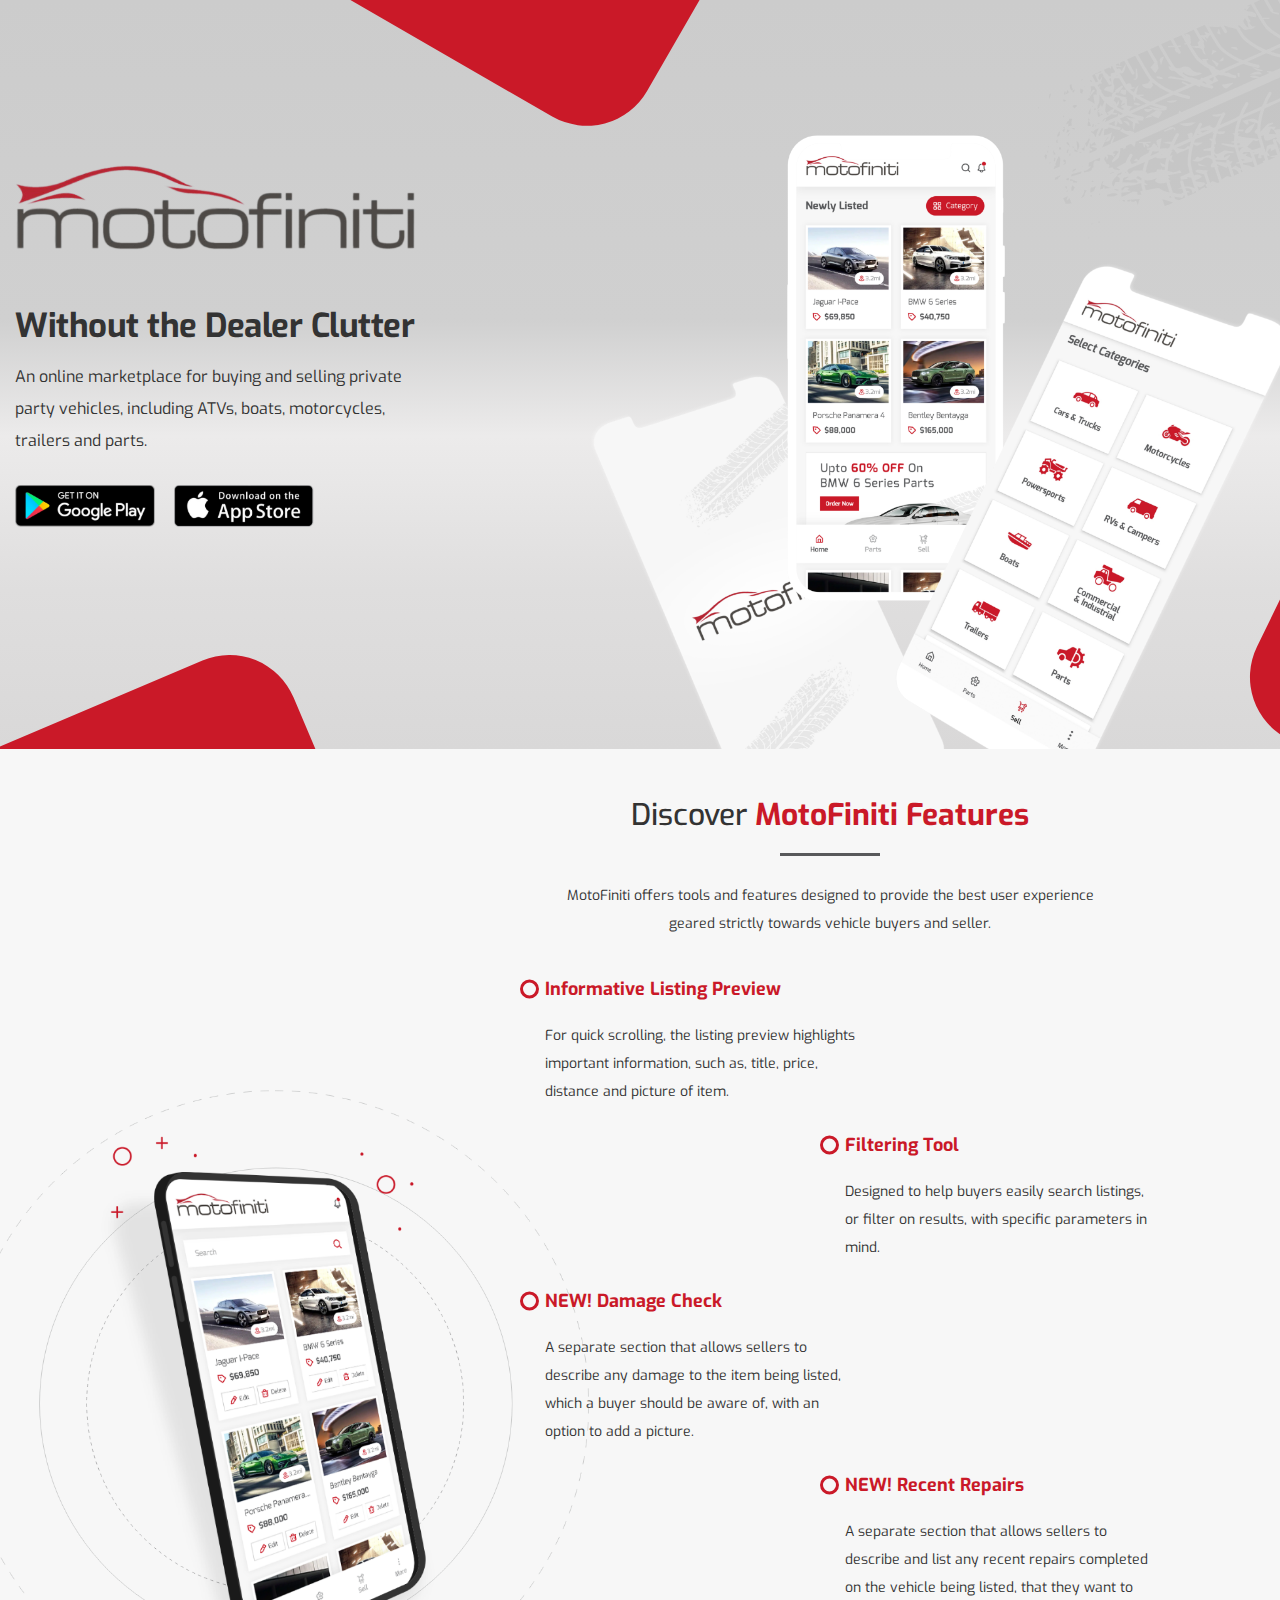
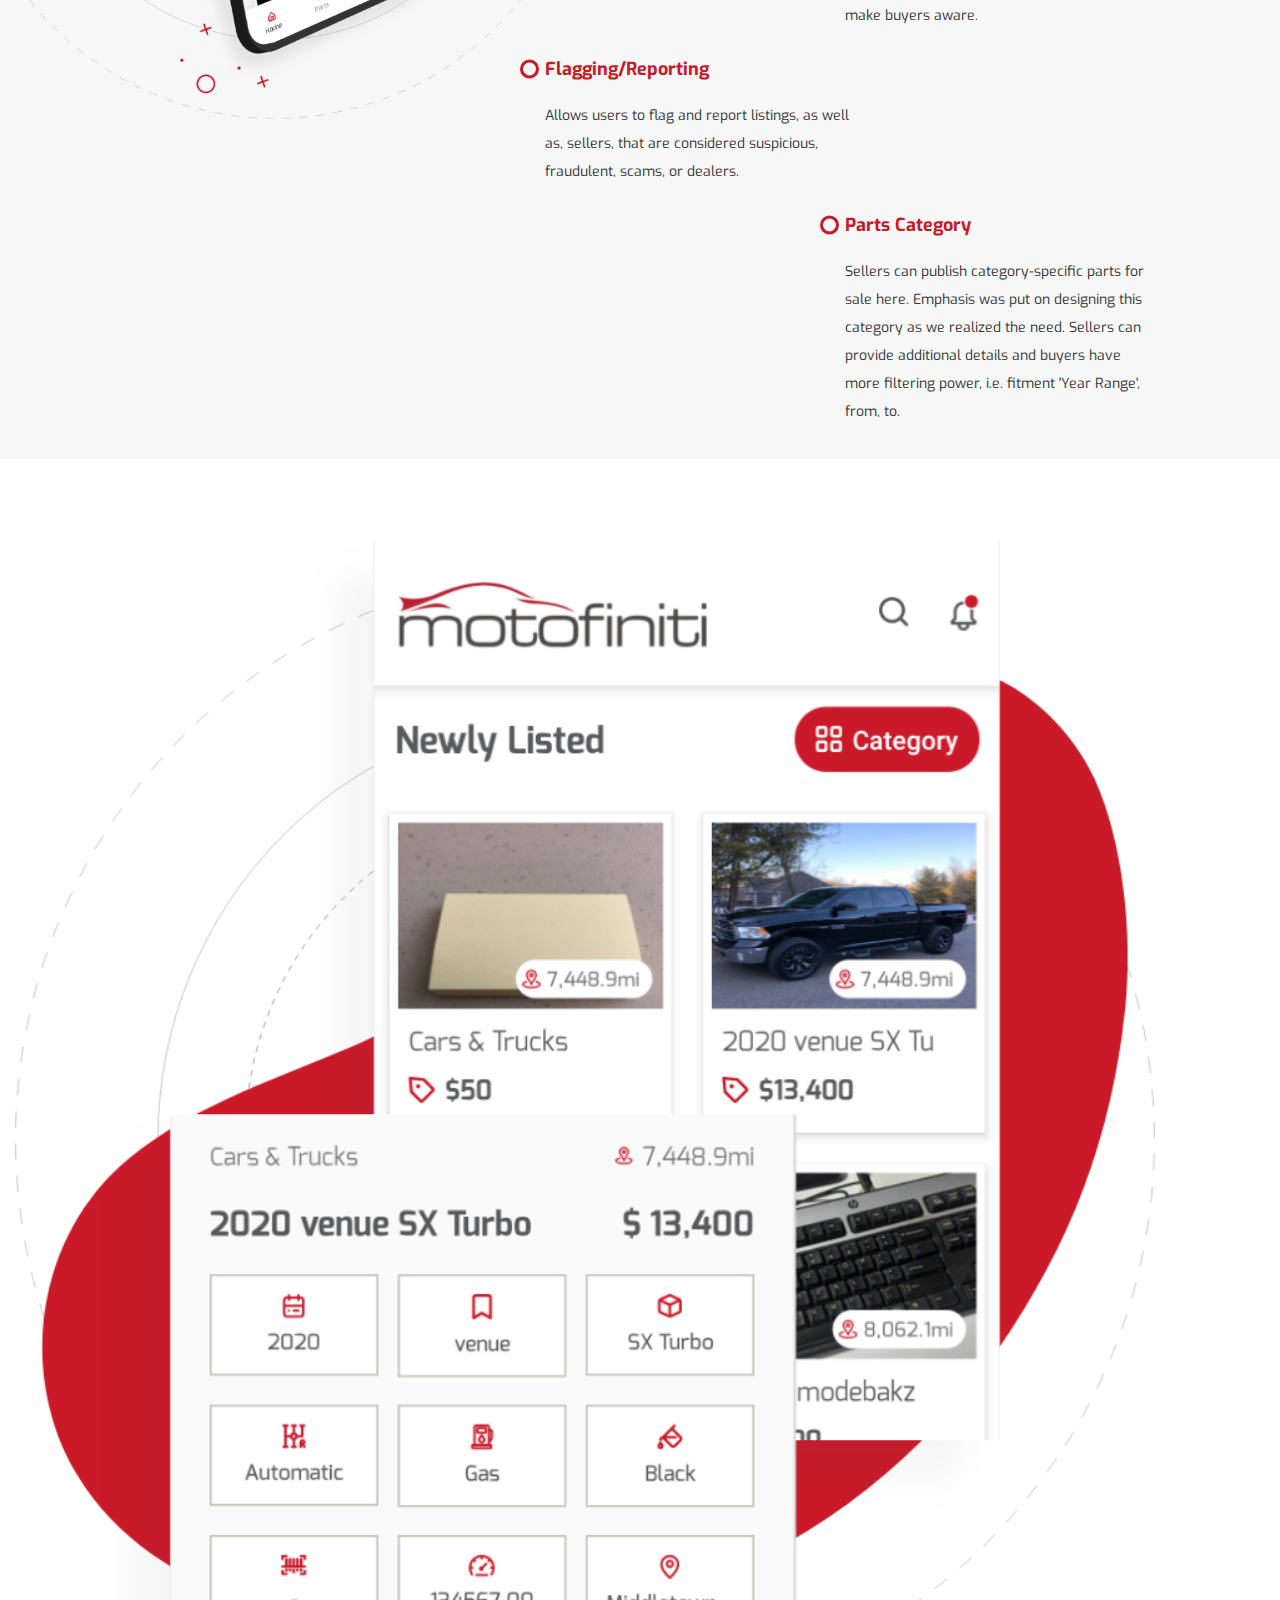
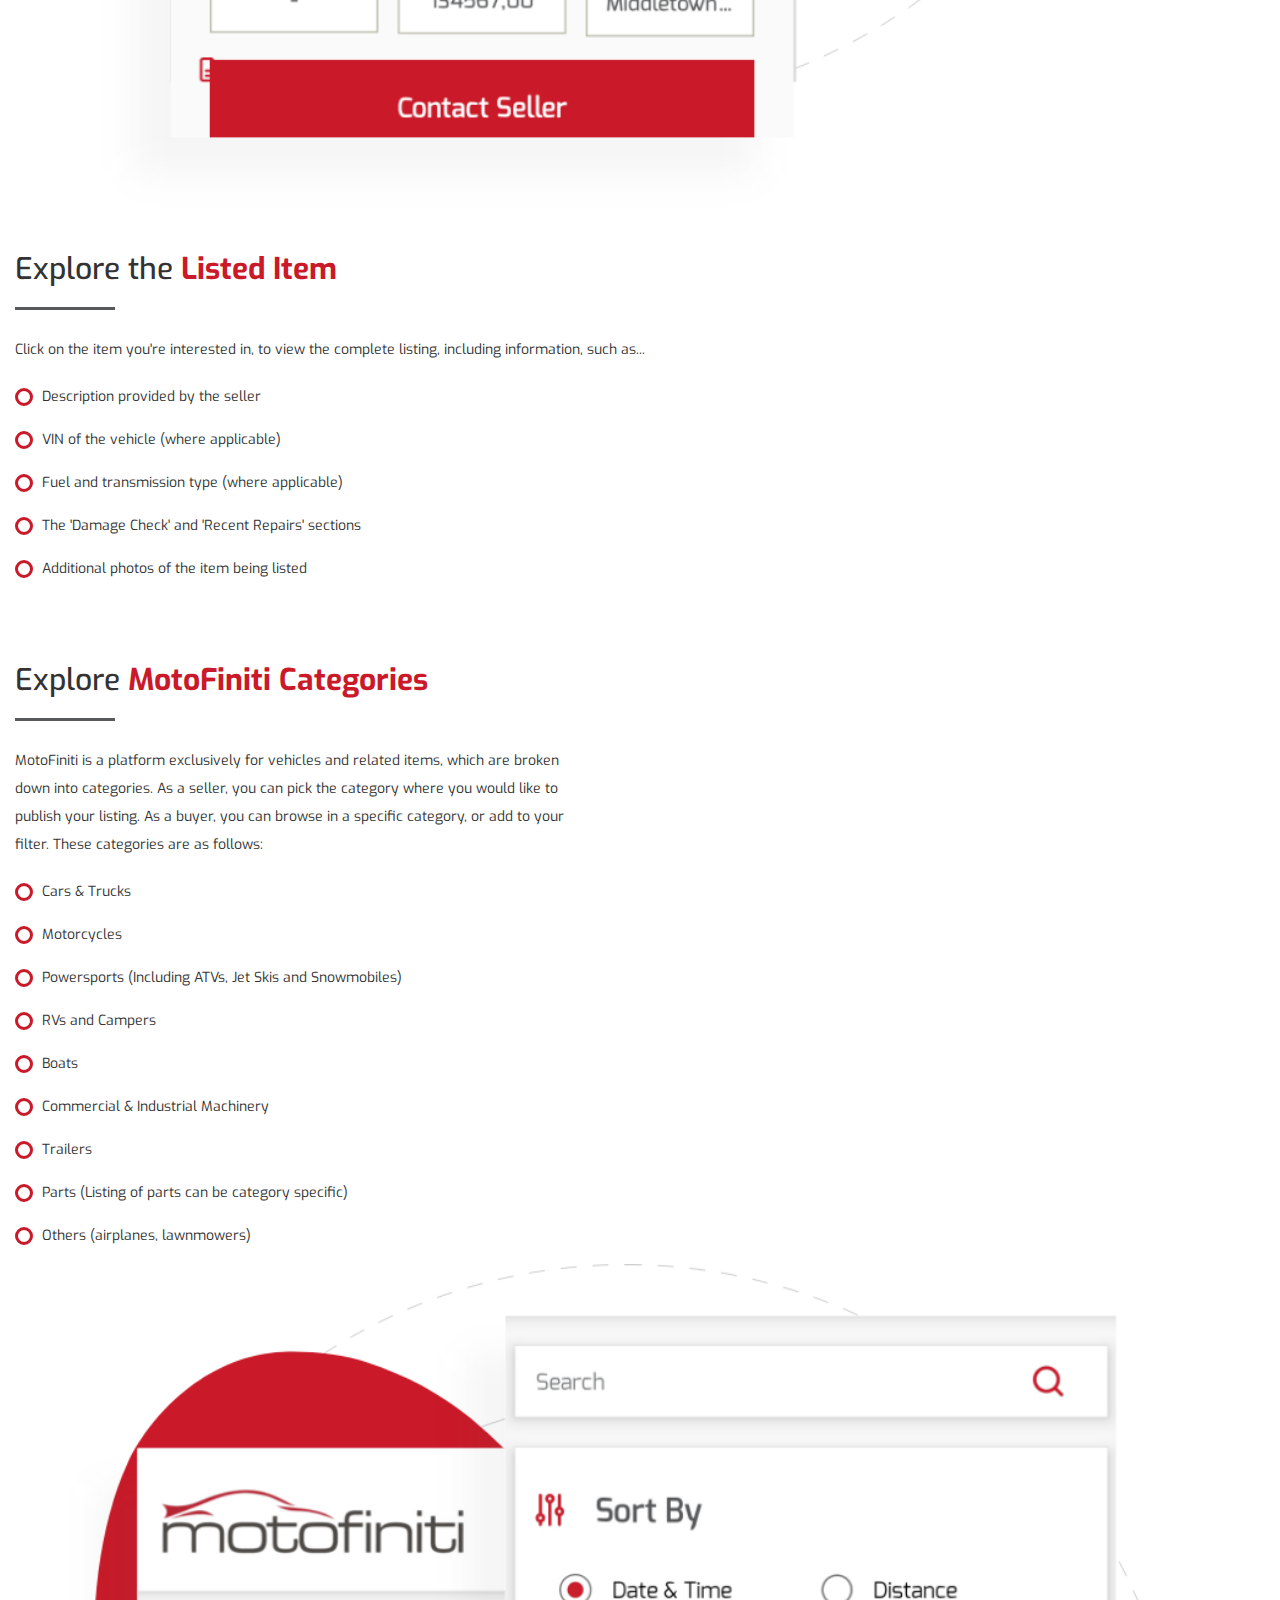
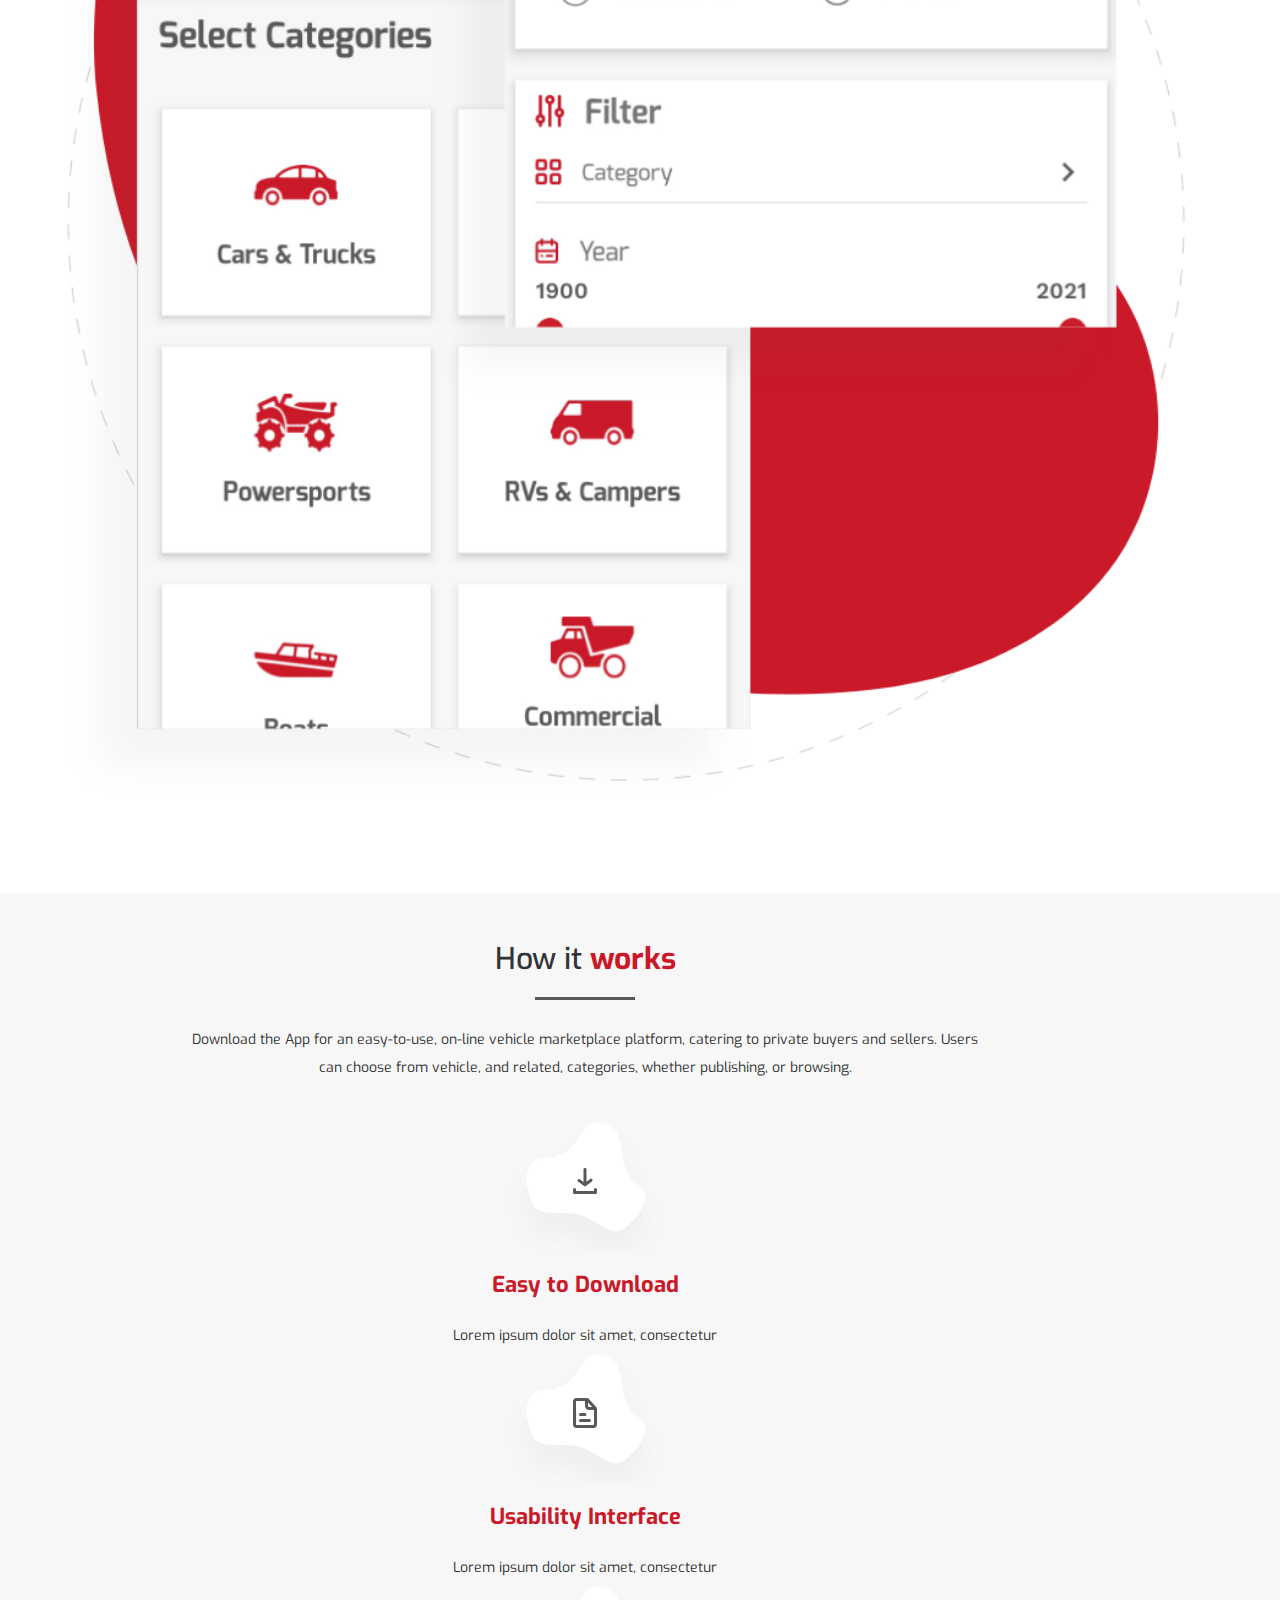
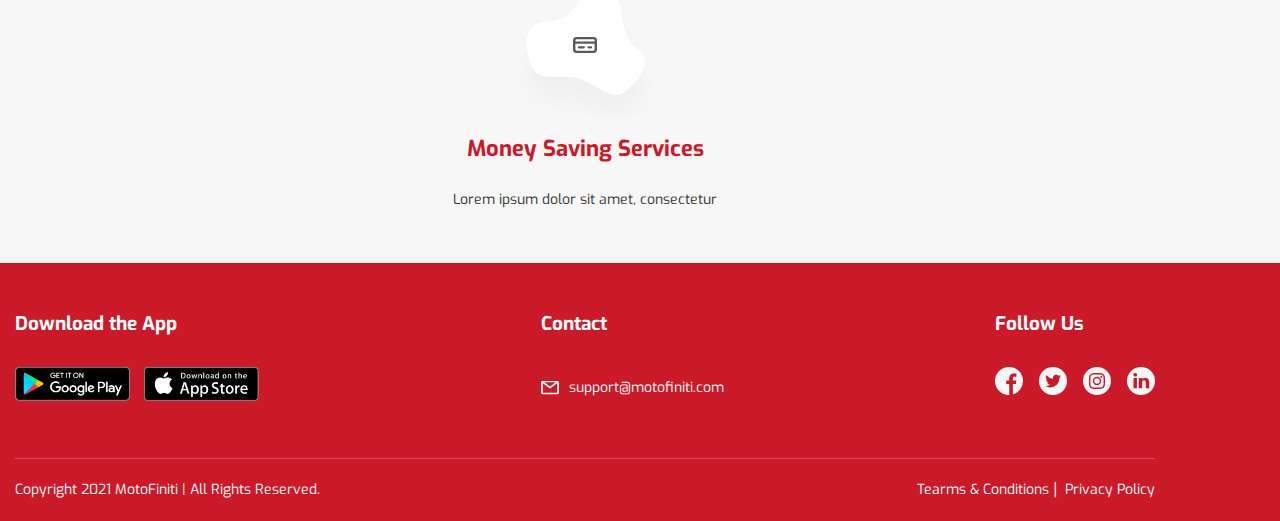
<file: index.html>
<!DOCTYPE html>
<html lang="en">
<head>
    <meta charset="UTF-8">
    <meta http-equiv="X-UA-Compatible" content="IE=edge">
    <meta name="viewport" content="width=device-width, initial-scale=1.0">
    <title>Motofiniti - Home</title>
    <link href="https://cdn.jsdelivr.net/npm/bootstrap@5.0.2/dist/css/bootstrap.min.css" rel="stylesheet" integrity="sha384-EVSTQN3/azprG1Anm3QDgpJLIm9Nao0Yz1ztcQTwFspd3yD65VohhpuuCOmLASjC" crossorigin="anonymous">
    <link rel="stylesheet" href="./css/style.css">
</head>
<body>
    <section class="motofiniti_main">
        
        <div class="home_banner">
            <div class="container">
                <div class="row">
                    <div class="col-lg-6">
                        <div class="left_content">
                            <div class="logo">
                                <img src="./images/Logo.png" alt="">
                            </div>
                            <div class="content">
                                <h1>Without the Dealer Clutter</h1>
                                <p>An online marketplace for buying and selling private party vehicles, including ATVs, boats, motorcycles, trailers and parts.</p>
                            </div>
                            <div class="action_btns">
                                <a href="javascript:void(0)"><img src="./images/Gplay.png" alt="Google Play Store"></a>
                                <a href="javascript:void(0)"><img src="./images/apple.png" alt="Apple App Store"></a>
                            </div>
                        </div>
                    </div>
                </div>
            </div>
        </div>

        <div class="discover">
            <div class="container">
                <div class="inner_wrapper">
                    <div class="header">
                        <h2>Discover <span>MotoFiniti Features</span></h2>
                        <p>MotoFiniti offers tools and features designed to provide the best user experience geared strictly towards vehicle buyers and seller.</p>
                    </div>
                    <div class="list_features">
                        <div class="list_one">
                            <h3>Informative Listing Preview</h3>
                            <p>For quick scrolling, the listing preview highlights important information, such as, title, price, distance and picture of item.</p>
                        </div>
                        <div class="list_one">
                            <h3>Filtering Tool</h3>
                            <p>Designed to help buyers easily search listings, or filter on results, with specific parameters in mind.</p>
                        </div>
                        <div class="list_one">
                            <h3>NEW! Damage Check</h3>
                            <p>A separate section that allows sellers to describe any damage to the item being listed, which a buyer should be aware of, with an option to add a picture.</p>
                        </div>
                        <div class="list_one">
                            <h3>NEW! Recent Repairs</h3>
                            <p>A separate section that allows sellers to describe and list any recent repairs completed on the vehicle being listed, that they want to make buyers aware.</p>
                        </div>
                        <div class="list_one">
                            <h3>Flagging/Reporting</h3>
                            <p>Allows users to flag and report listings, as well as, sellers, that are considered suspicious, fraudulent, scams, or dealers.</p>
                        </div>
                        <div class="list_one">
                            <h3>Parts Category</h3>
                            <p>Sellers can publish category-specific parts for sale here. Emphasis was put on designing this category as we realized the need. Sellers can provide additional details and buyers have more filtering power, i.e. fitment 'Year Range', from, to.</p>
                        </div>
                    </div>
                </div>
            </div>
        </div>

        <div class="explore">
            <div class="container">
                <div class="row align-items-center">
                    <div class="col-lg-7">
                        <img src="./images/explore_updated.png" width="100%" alt="Explore the listed items">
                    </div>
                    <div class="col-lg-5">
                        <div class="explore_content">
                            <div class="header">
                                <h2>Explore the <span>Listed Item</span></h2>
                                <p>Click on the item you're interested in, to view the complete listing, including information, such as...</p>
                            </div>
                            <div class="listing">
                                <ul>
                                    <li>Description provided by the seller</li>
                                    <li>VIN of the vehicle (where applicable)</li>
                                    <li>Fuel and transmission type (where applicable)</li>
                                    <li>The 'Damage Check' and 'Recent Repairs' sections</li>
                                    <li>Additional photos of the item being listed</li>
                                </ul>
                            </div>        
                        </div>
                    </div>
                </div>
            </div>
        </div>

        <div class="explore categories">
            <div class="container">
                <div class="row align-items-center">
                    <div class="col-lg-5">
                        <div class="explore_content">
                            <div class="header">
                                <h2>Explore <span>MotoFiniti Categories</span></h2>
                                <p>MotoFiniti is a platform exclusively for vehicles and related items, which are broken down into categories. As a seller, you can pick the category where you would like to publish your listing. As a buyer, you can browse in a specific category, or add to your filter. These categories are as follows:</p>
                            </div>
                            <div class="listing">
                                <ul>
                                    <li>Cars & Trucks</li>
                                    <li>Motorcycles</li>
                                    <li>Powersports (Including ATVs, Jet Skis and Snowmobiles)</li>
                                    <li>RVs and Campers</li>
                                    <li>Boats</li>
                                    <li>Commercial & Industrial Machinery</li>
                                    <li>Trailers</li>
                                    <li>Parts (Listing of parts can be category specific)</li>
                                    <li>Others (airplanes, lawnmowers)</li>
                                </ul>
                            </div>        
                        </div>
                    </div>
                    <div class="col-lg-7">
                        <img src="./images/explore_right.png" width="100%" alt="Explore MotoFiniti Categories">
                    </div>
                </div>
            </div>
        </div>

        <div class="how_it_works">
            <div class="container">
                <div class="header">
                    <h2>How it <span>works</span></h2>
                    <p>Download the App for an easy-to-use, on-line vehicle marketplace platform, catering to private buyers and sellers. Users can choose from vehicle, and related, categories, whether publishing, or browsing.</p>
                </div>
                <div class="content">
                    <div class="row">
                        <div class="col-lg-4">
                            <div class="hit_one">
                                <div class="img">
                                    <img src="./images/download.svg" alt="">
                                </div>
                                <h3>Easy to Download</h3>
                                <p>Lorem ipsum dolor sit amet, consectetur</p>
                            </div>
                        </div>
                        <div class="col-lg-4">
                            <div class="hit_one">
                                <div class="img">
                                    <img src="./images/interface.svg" alt="">
                                </div>
                                <h3>Usability Interface</h3>
                                <p>Lorem ipsum dolor sit amet, consectetur</p>
                            </div>
                        </div>
                        <div class="col-lg-4">
                            <div class="hit_one">
                                <div class="img">
                                    <img src="./images/save_money.svg" alt="">
                                </div>
                                <h3>Money Saving Services</h3>
                                <p>Lorem ipsum dolor sit amet, consectetur</p>
                            </div>
                        </div>
                    </div>
                </div>
            </div>
        </div>

        <footer>
            <div class="container">
                <div class="footer_wrapper">
                    <div class="download">
                        <h4 class="footer_heading">Download the App</h4>
                        <div class="action_btns">
                            <a href="javascript:void(0)"><img src="./images/Gplay.png" alt="Google Play Store"></a>
                            <a href="javascript:void(0)"><img src="./images/apple.png" alt="Apple App Store"></a>
                        </div>
                    </div>
                    <div class="contact">
                        <h4 class="footer_heading">Contact</h4>
                        <a href="mailto:support@motofiniti.com">support@motofiniti.com</a>
                    </div>
                    <div class="follow">
                        <h4 class="footer_heading">Follow Us</h4>
                        <a href="javascript:void(0)"><img src="./images/facebook.svg" alt=""></a>
                        <a href="javascript:void(0)"><img src="./images/twitter.svg" alt=""></a>
                        <a href="javascript:void(0)"><img src="./images/instagram.svg" alt=""></a>
                        <a href="javascript:void(0)"><img src="./images/linkedin.svg" alt=""></a>
                    </div>
                </div>
                <div class="copyright">
                    <p>Copyright 2021 MotoFiniti | All Rights Reserved.</p>
                    <div class="footer_links">
                        <a href="./TermsNCondition.html">Tearms & Conditions</a>
                        <a href="./PrivacyPolicy.html">Privacy Policy</a>
                    </div>
                </div>
            </div>
        </footer>

    </section>    

</body>
</html>
</file>
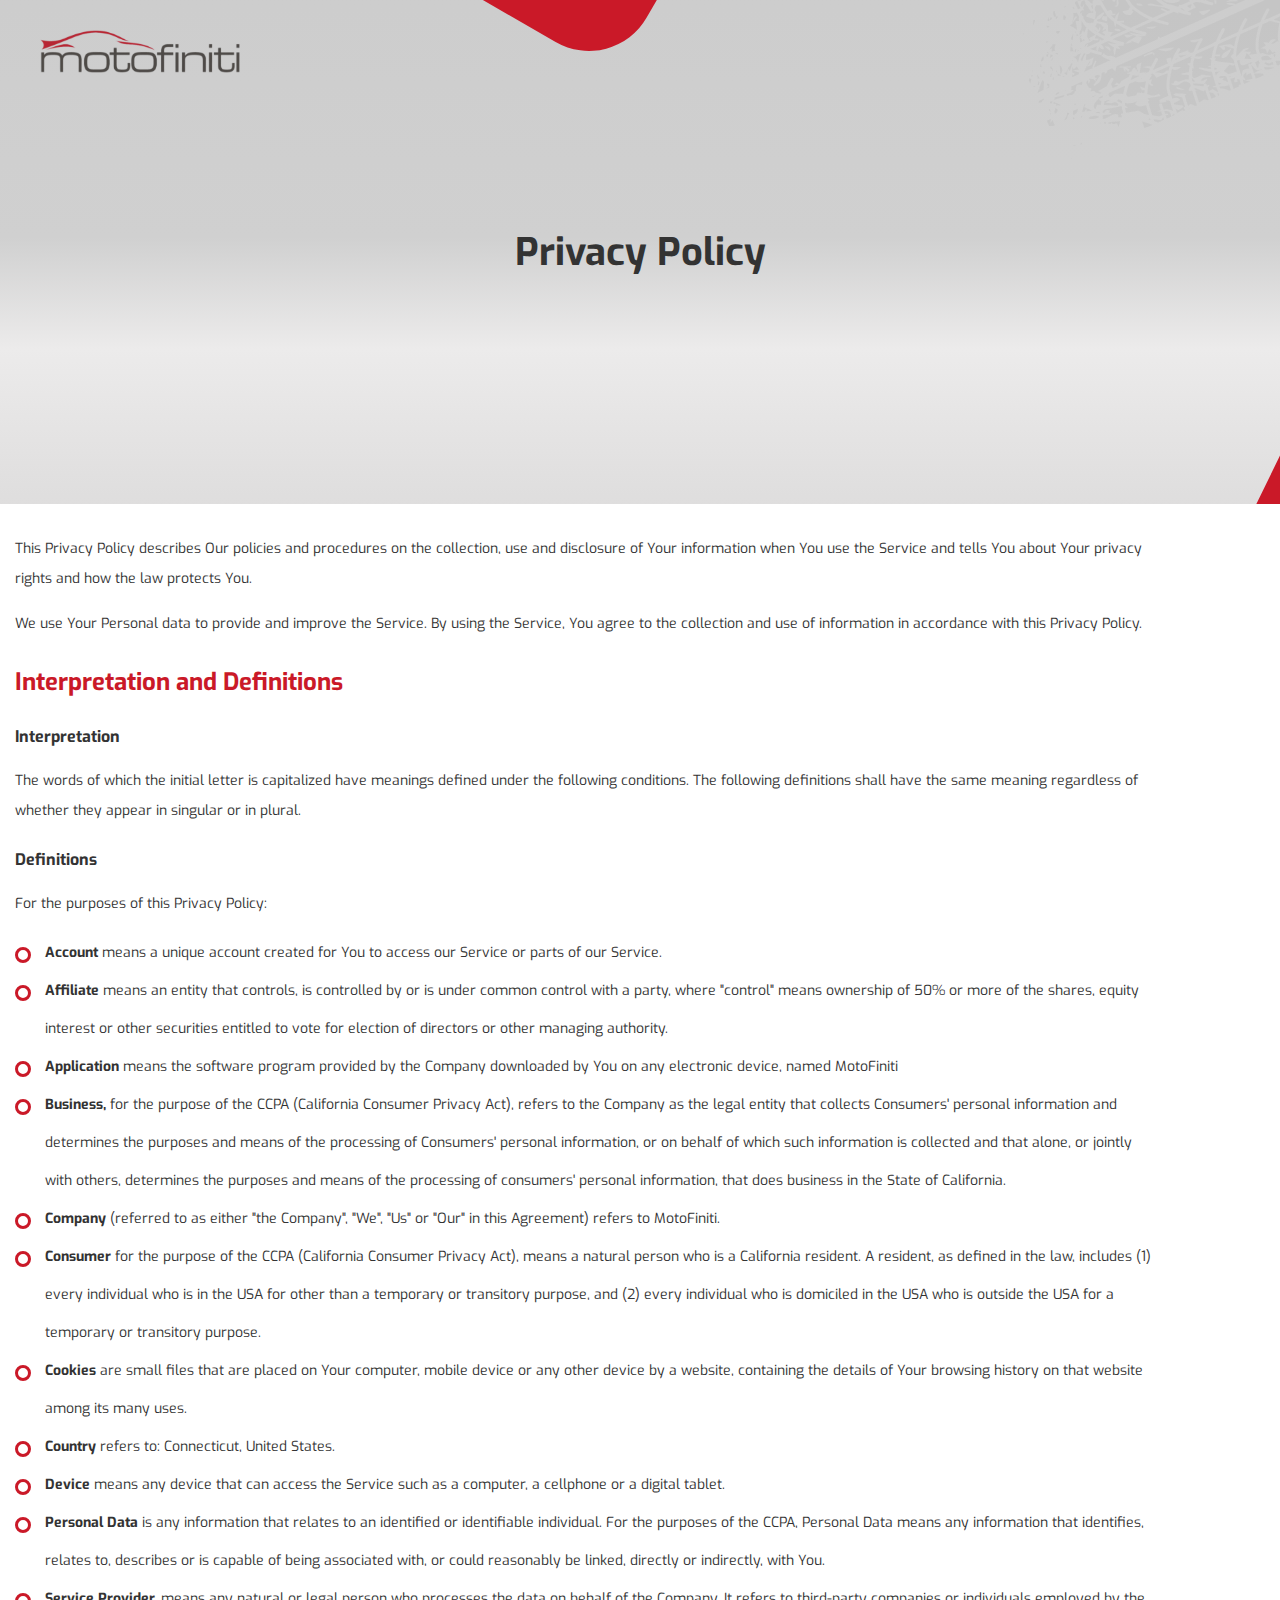
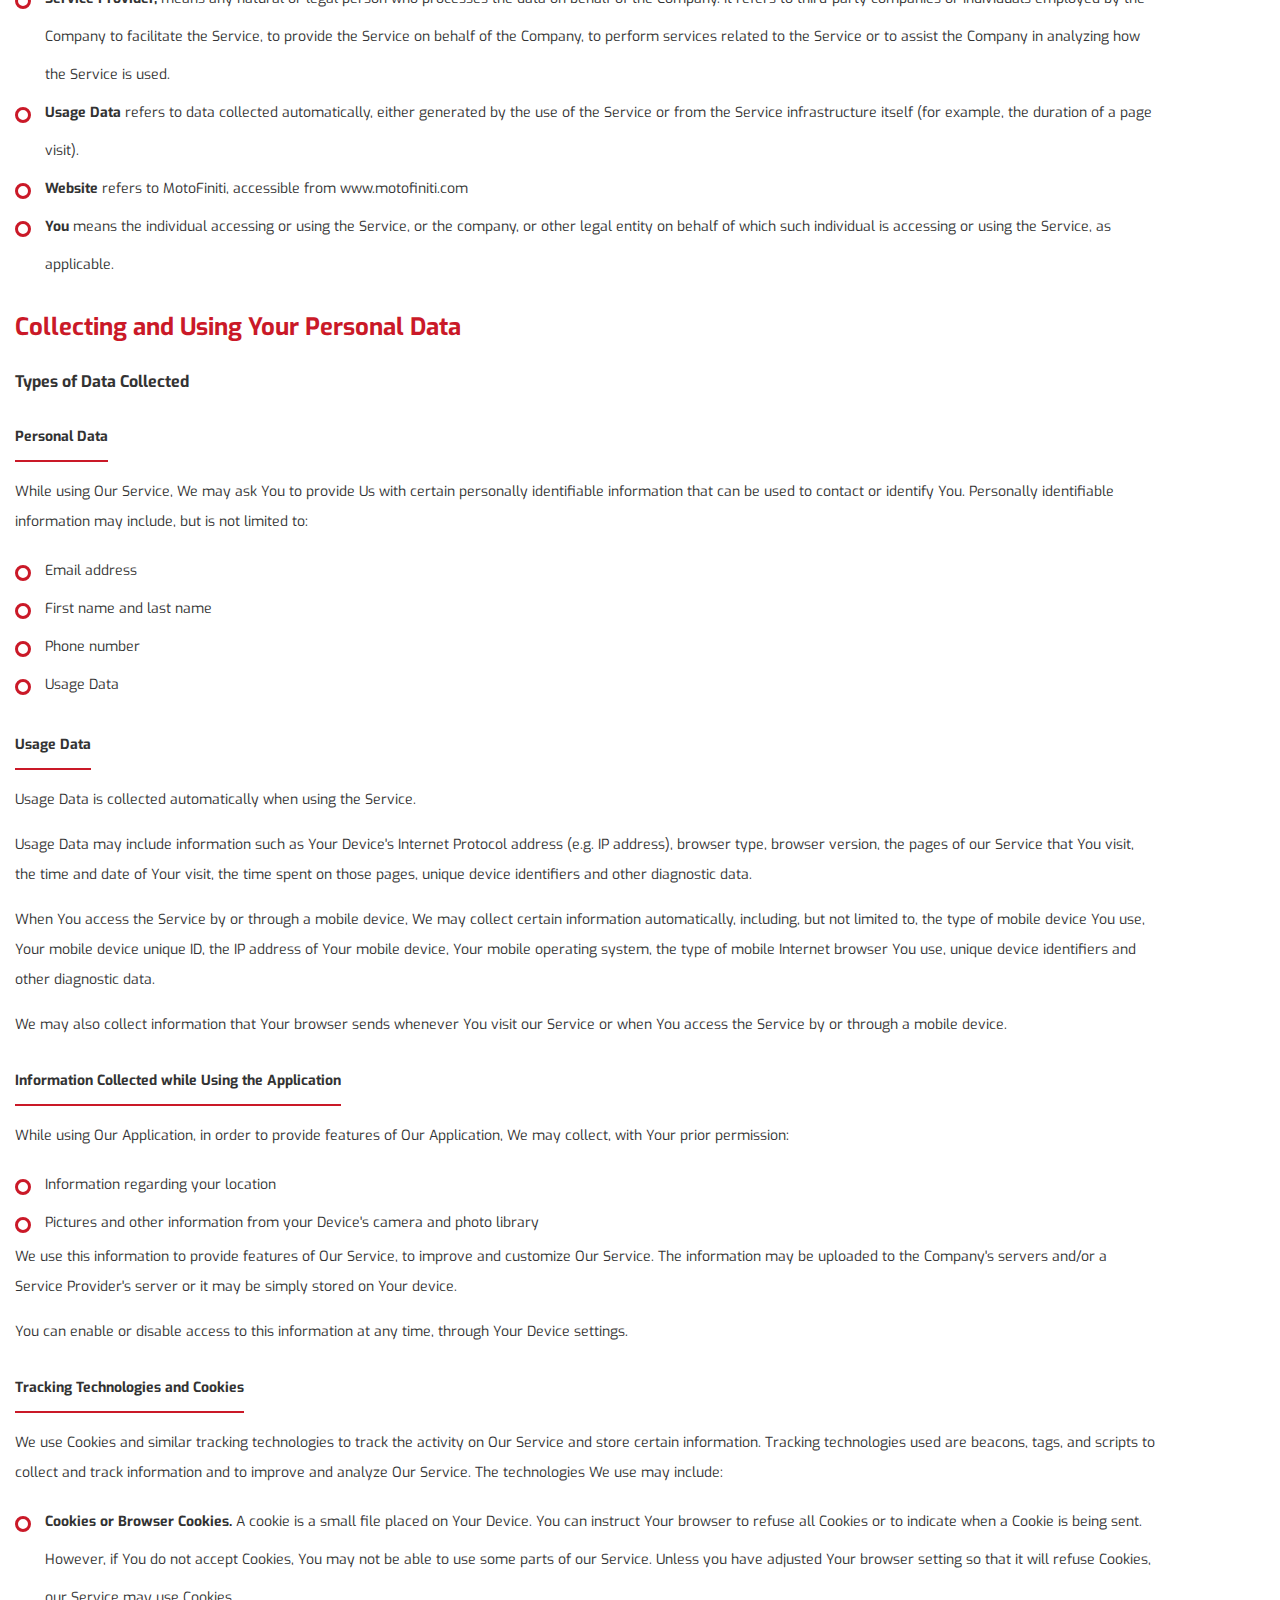
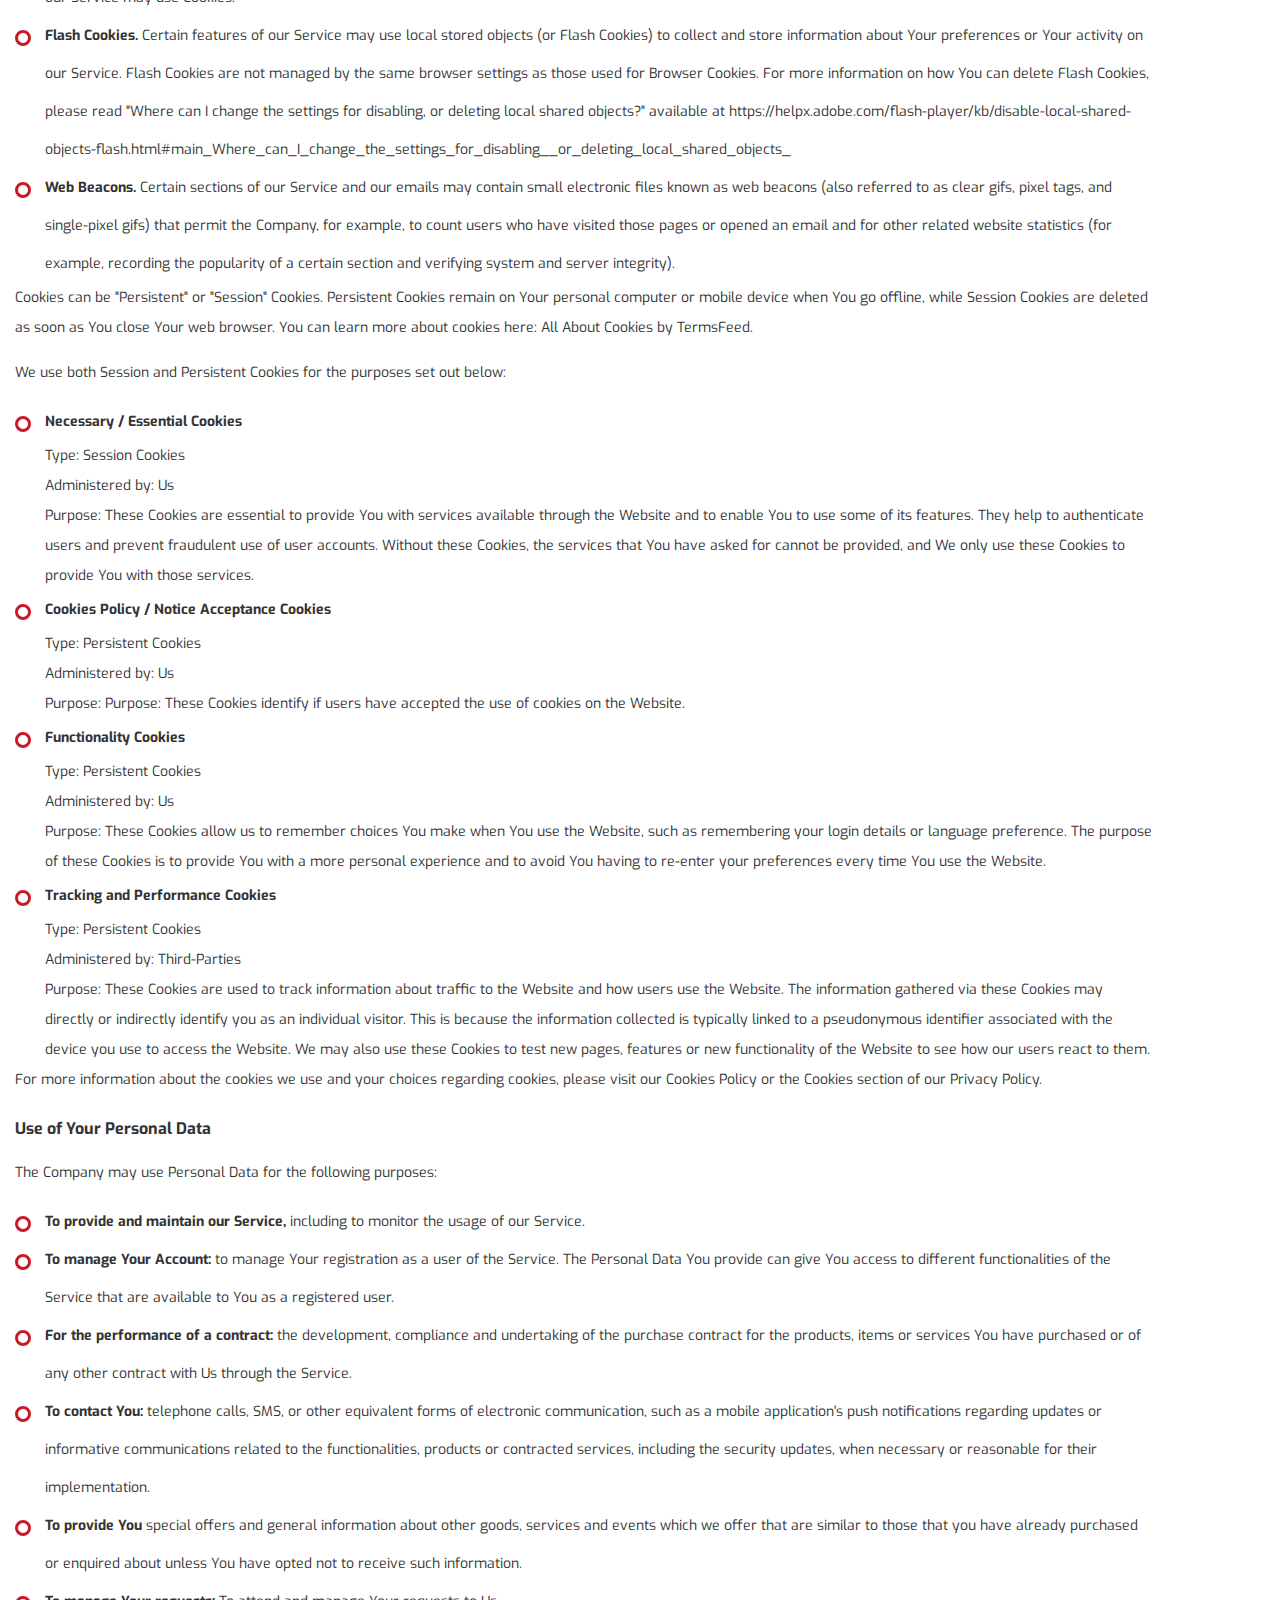
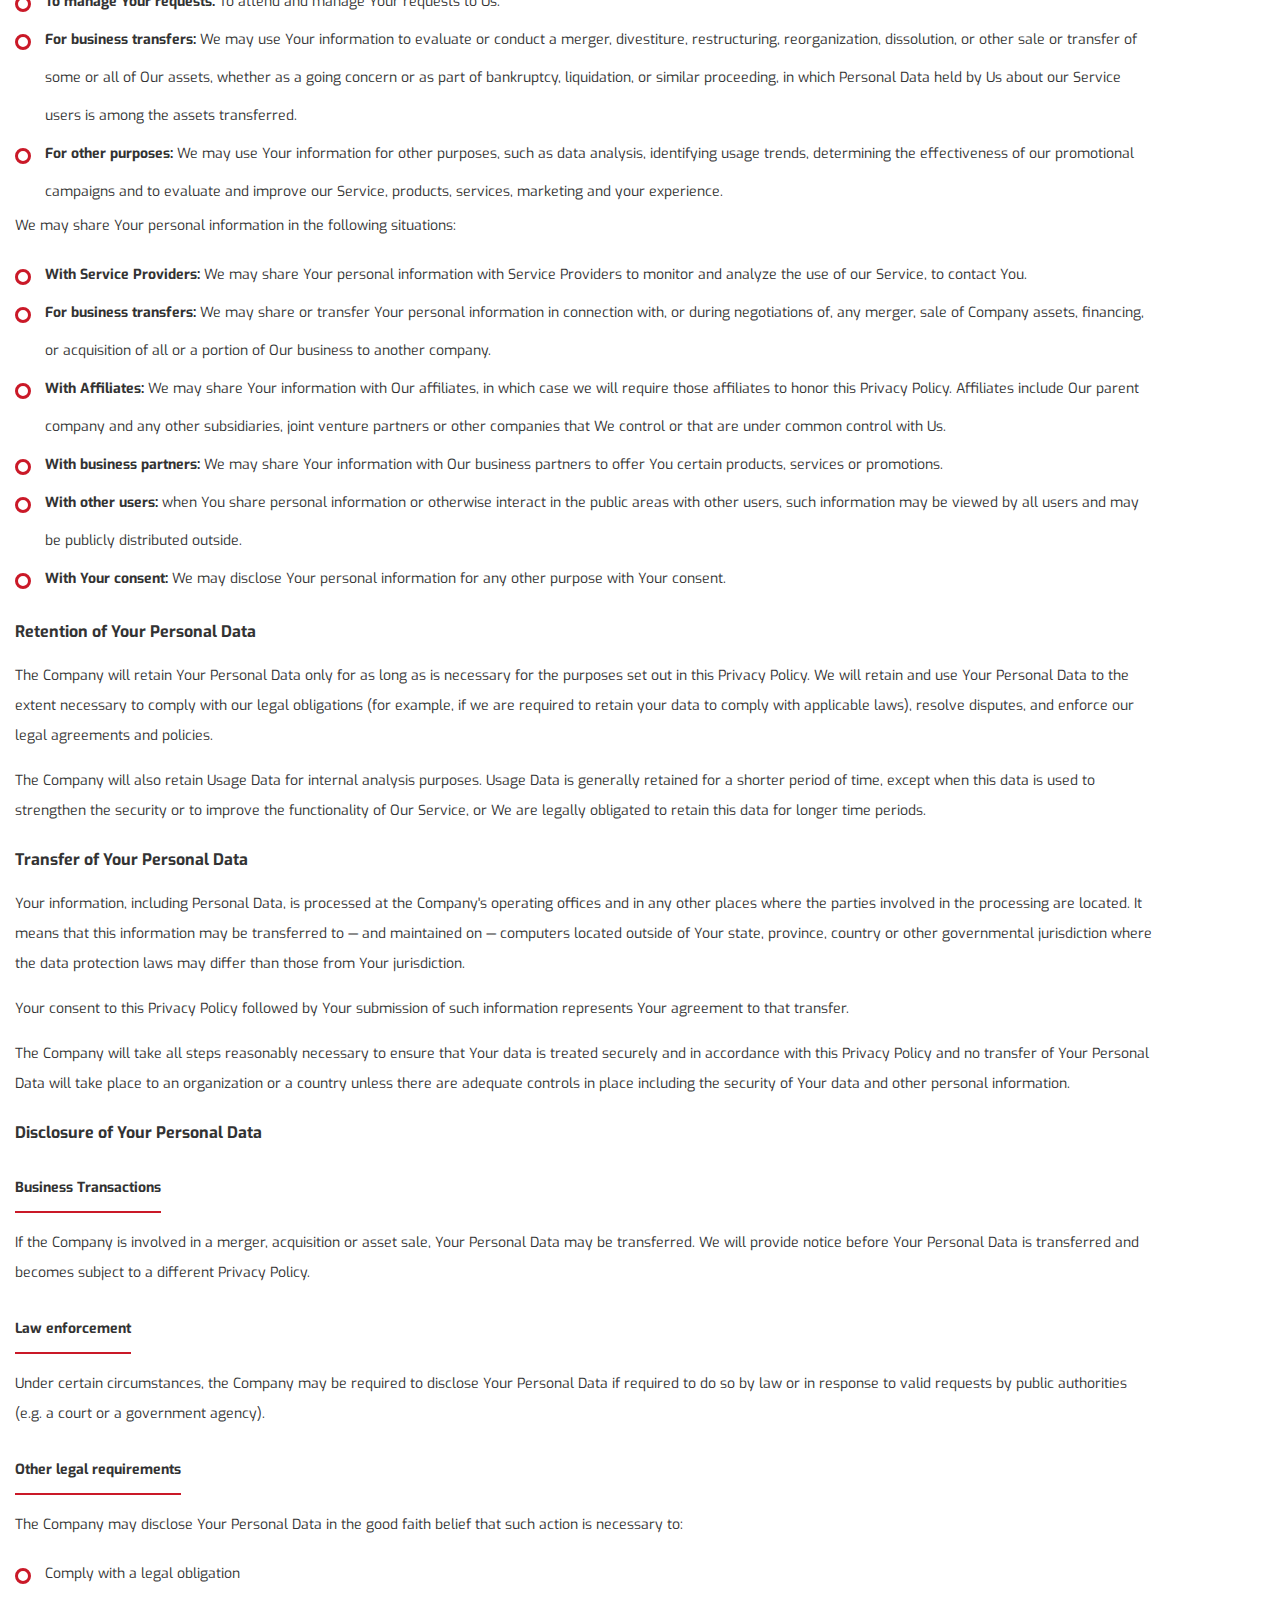
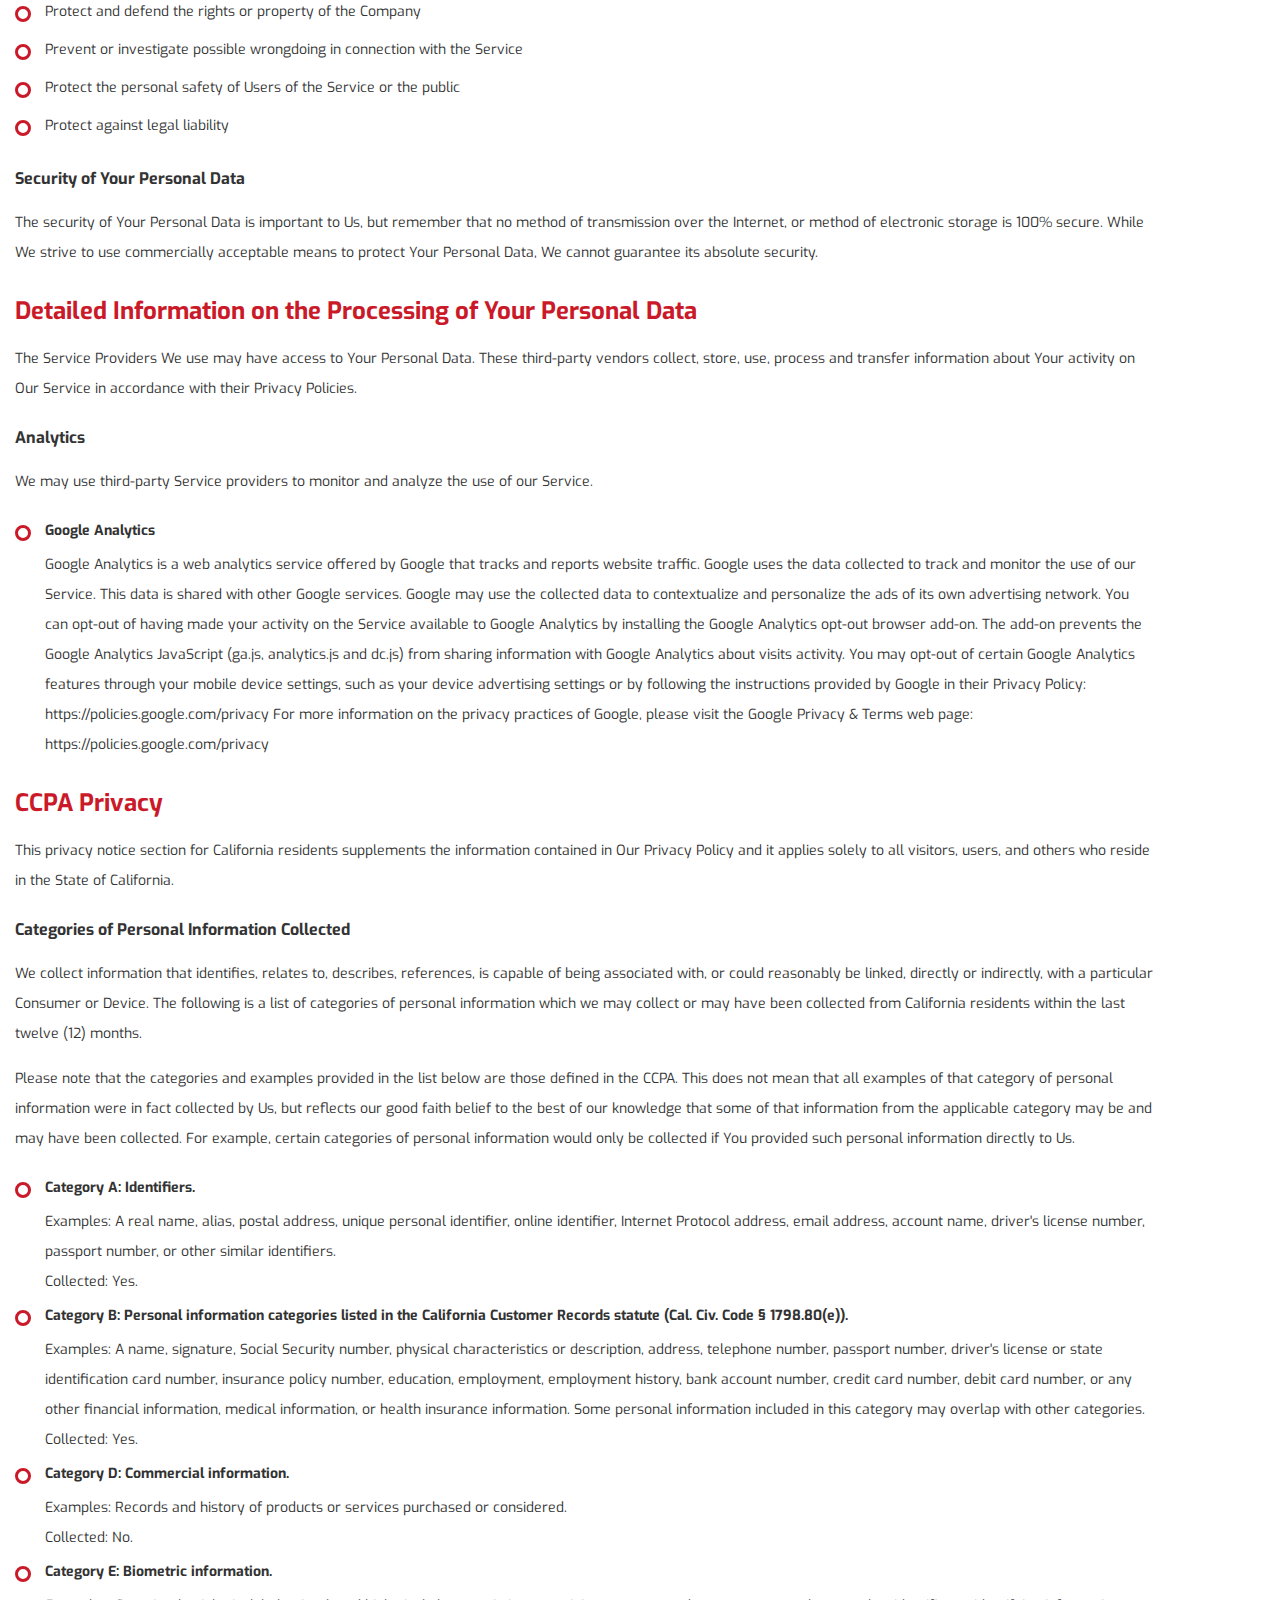
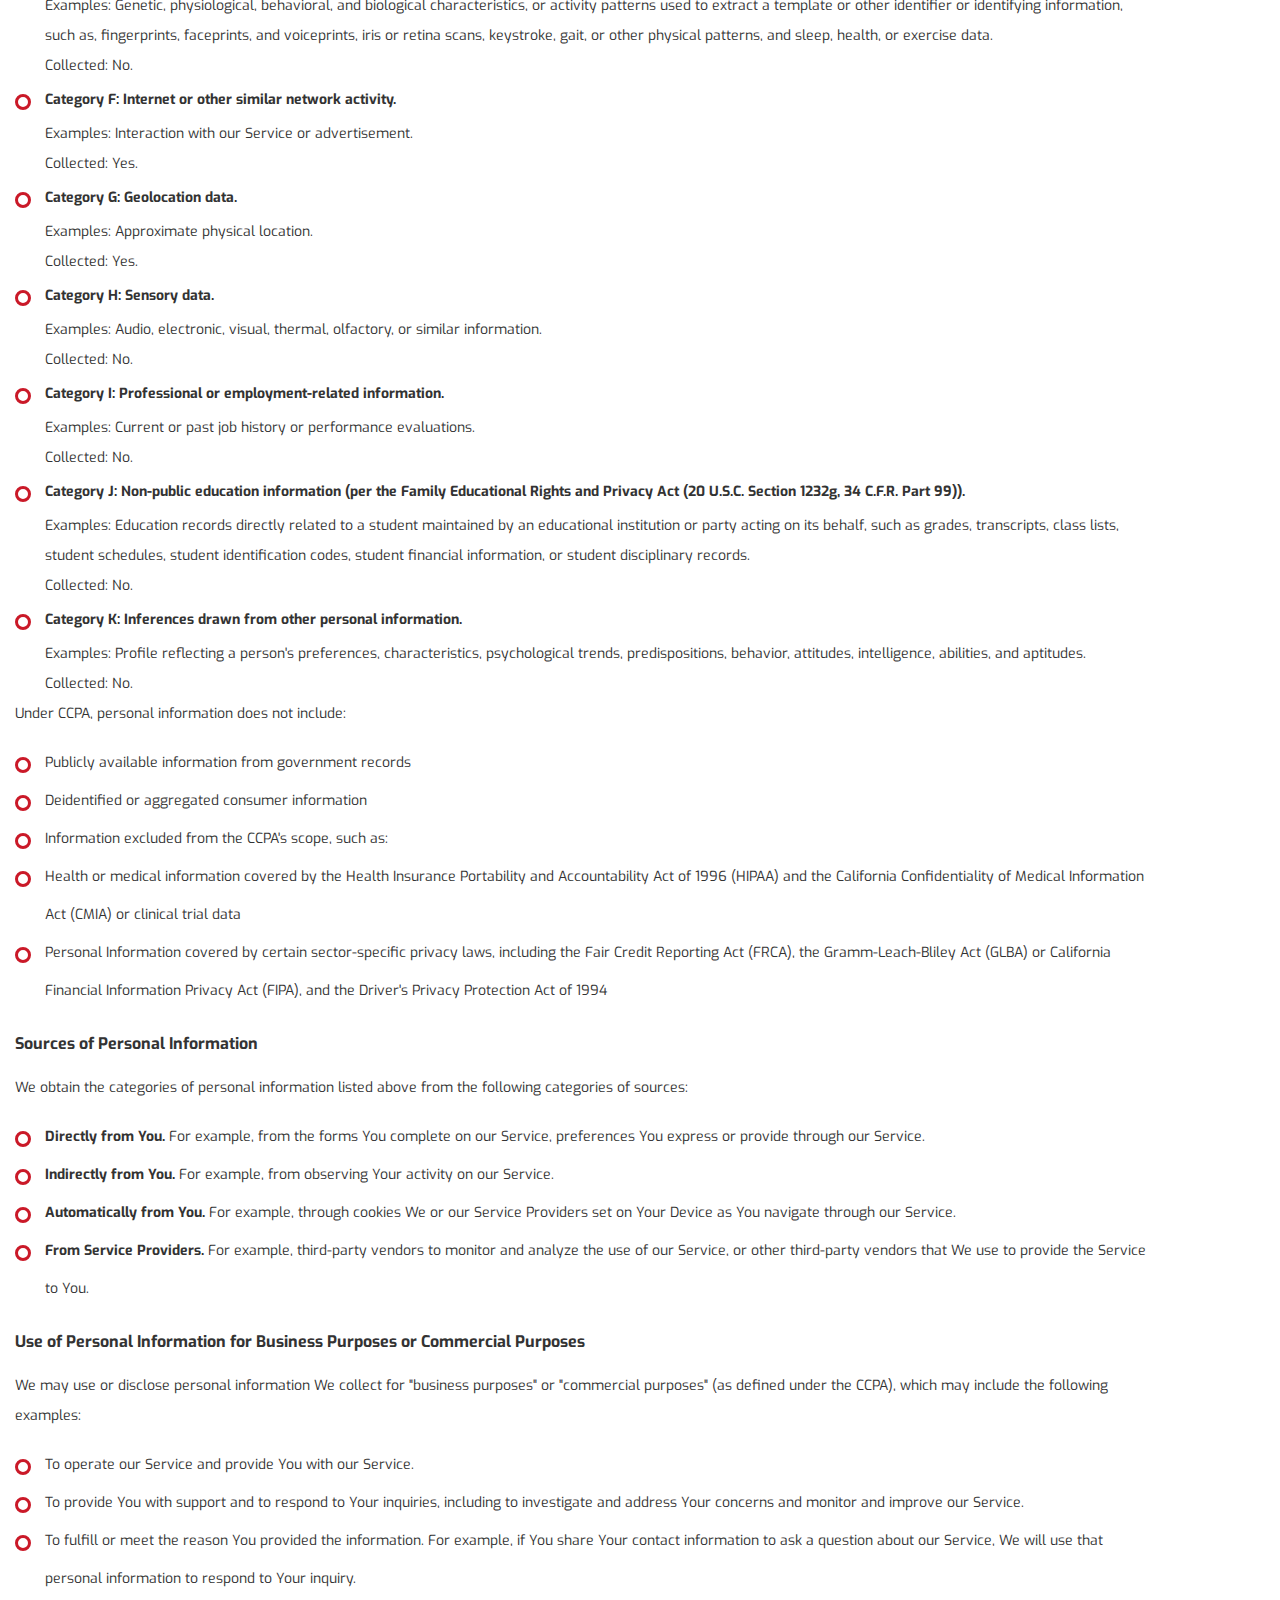
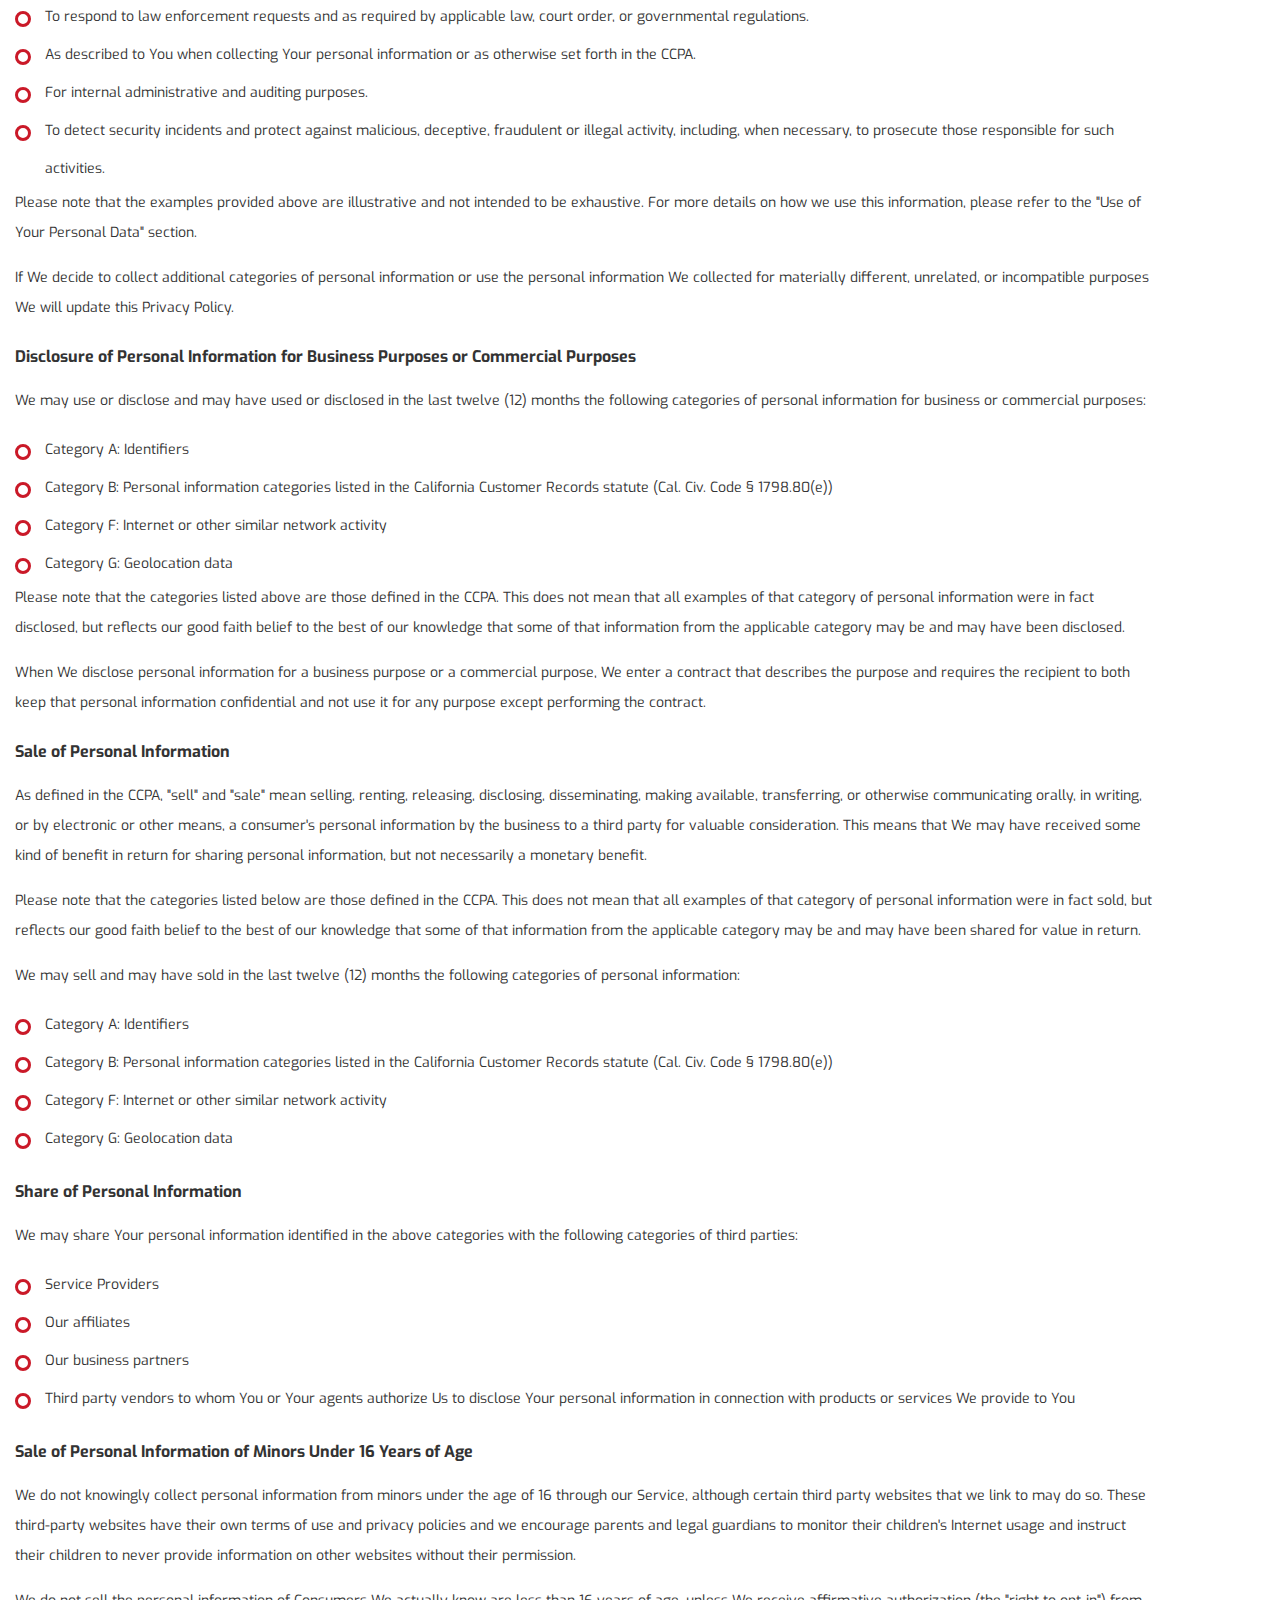
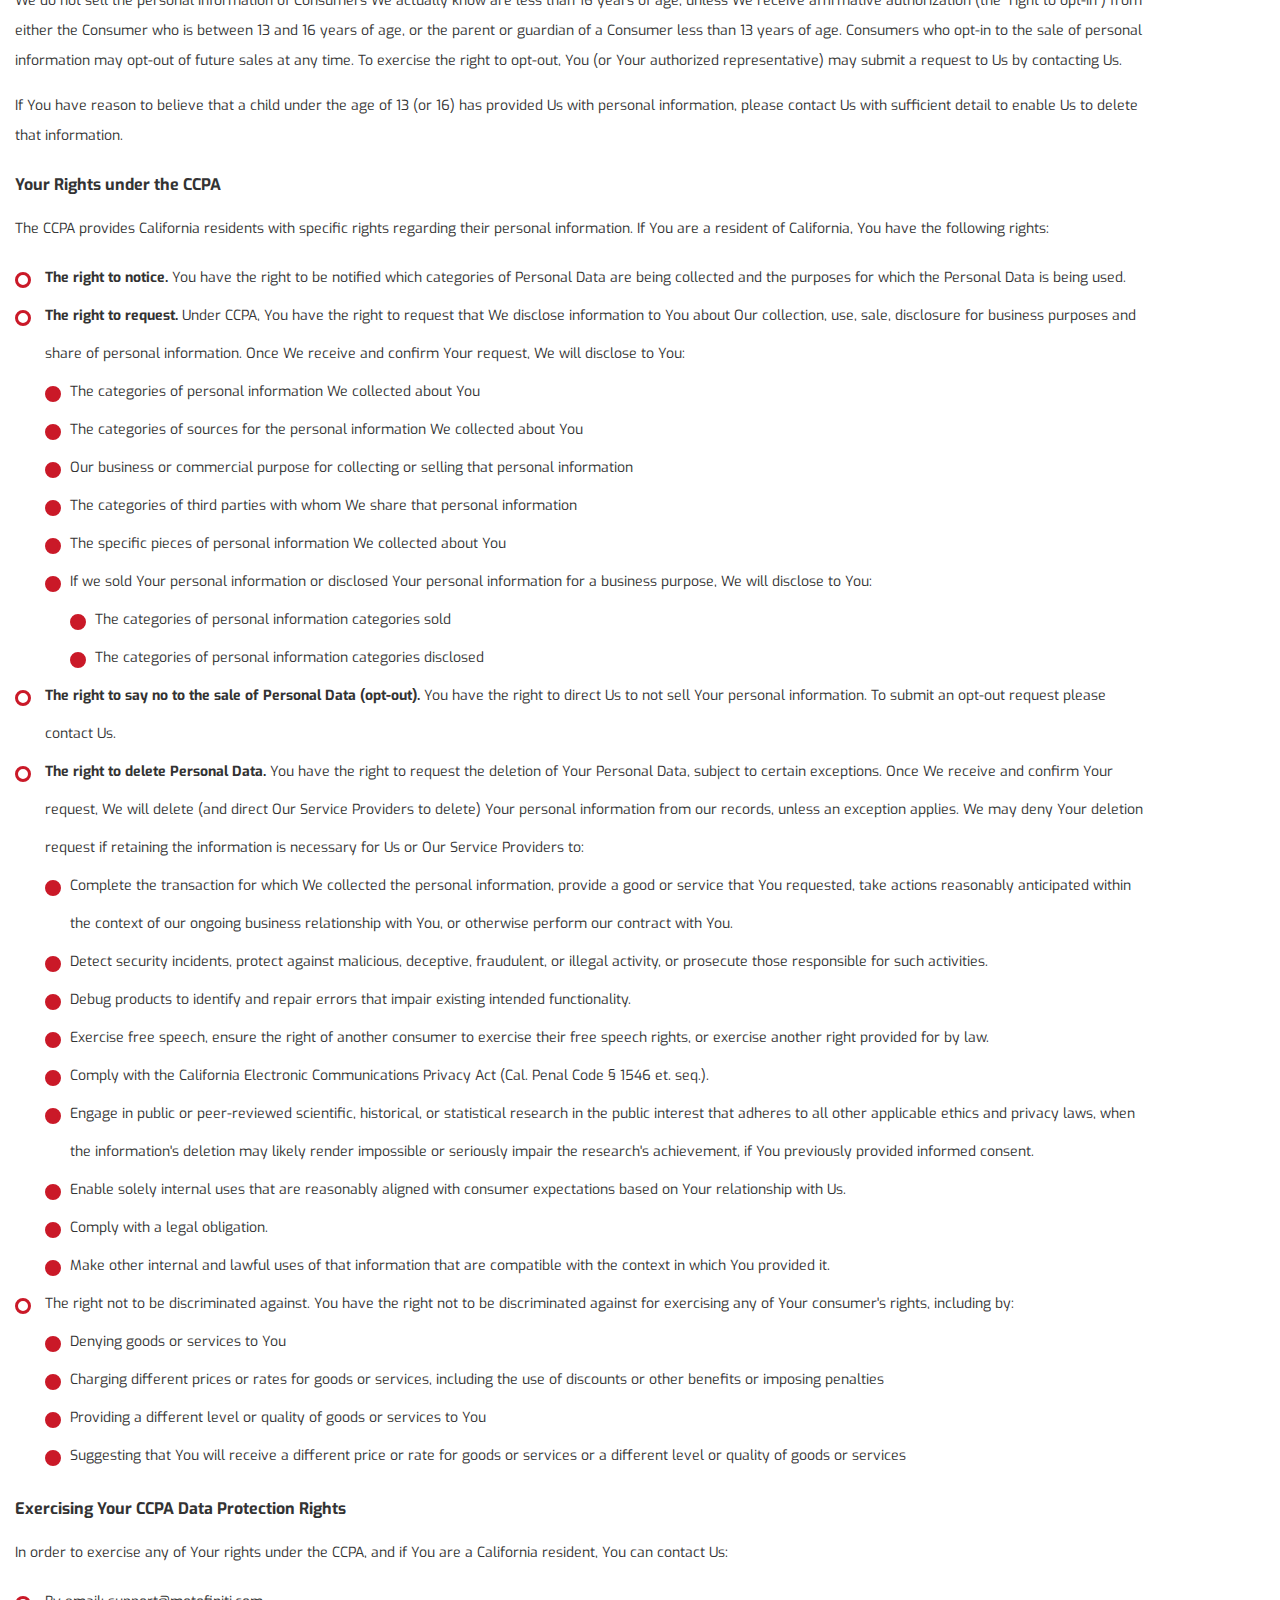
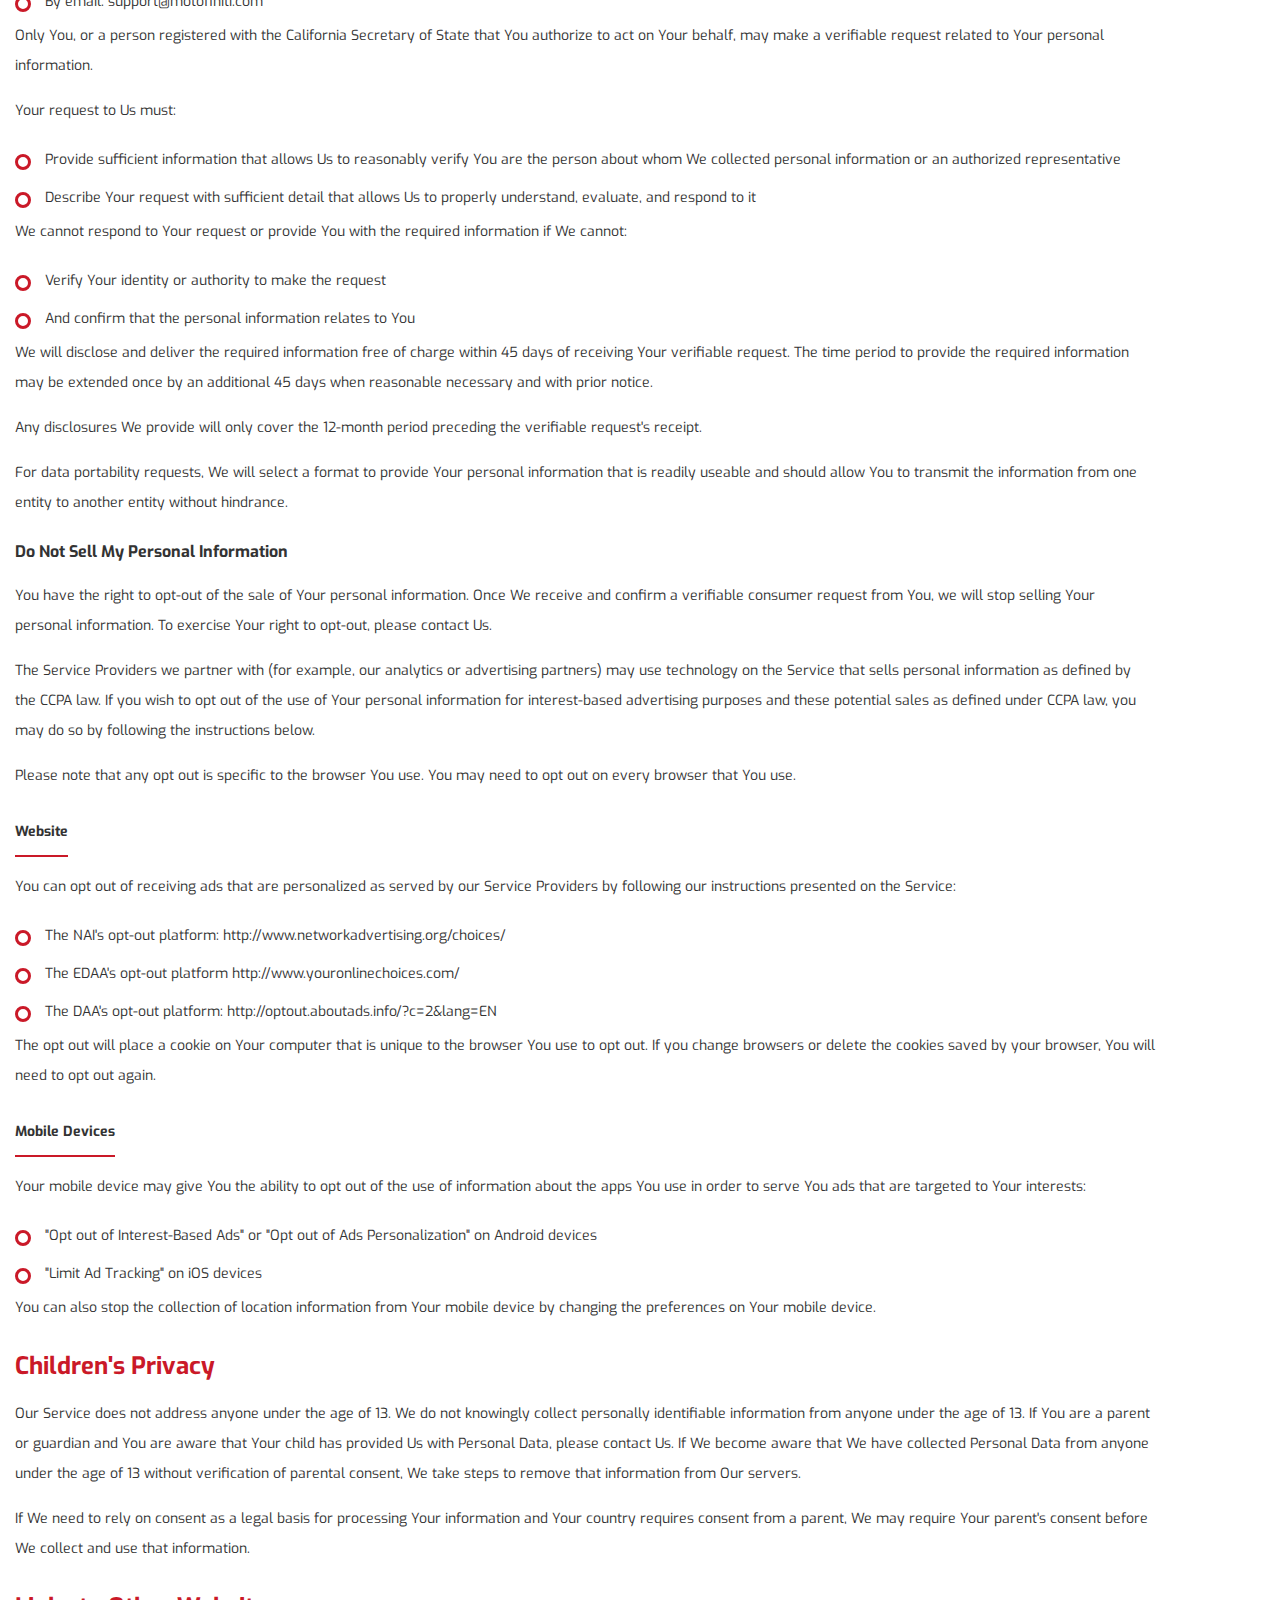
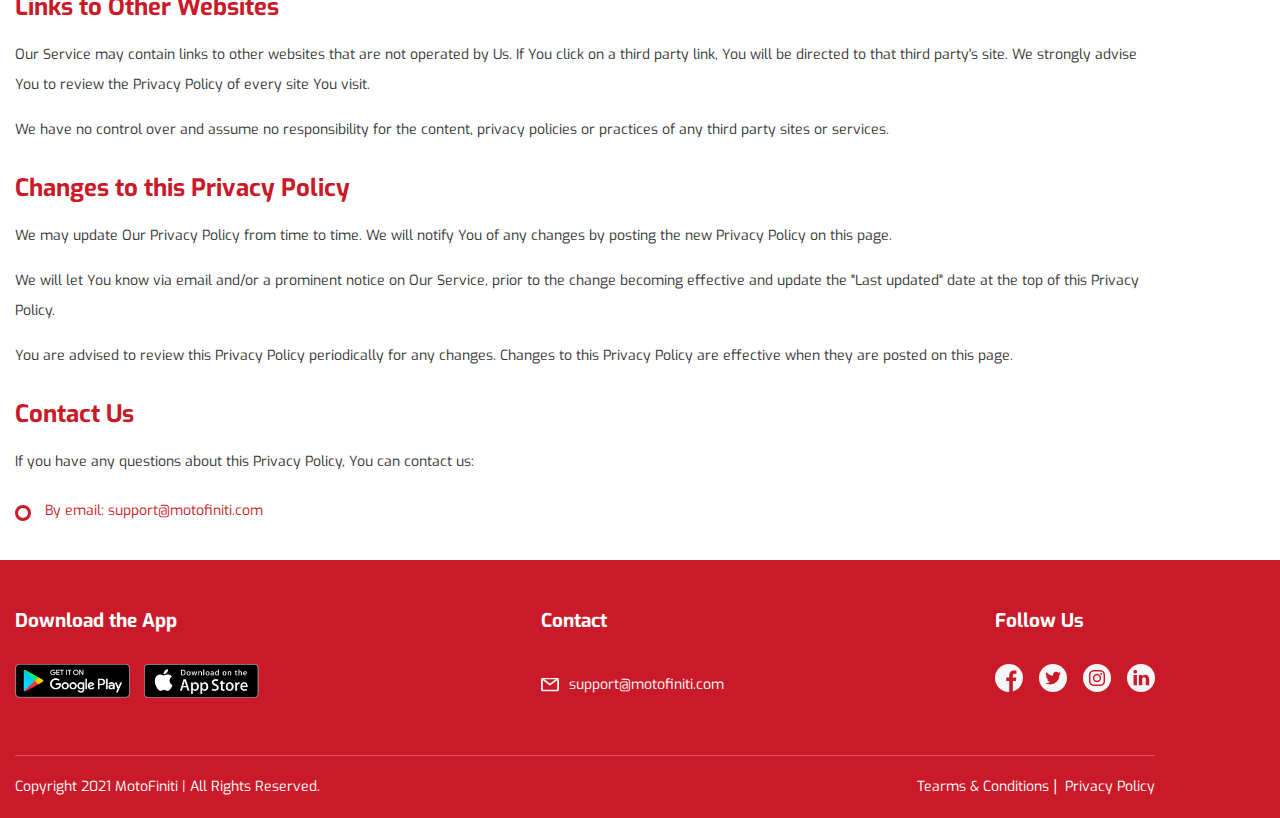
<file: PrivacyPolicy.html>
<!DOCTYPE html>
<html lang="en">
<head>
    <meta charset="UTF-8">
    <meta http-equiv="X-UA-Compatible" content="IE=edge">
    <meta name="viewport" content="width=device-width, initial-scale=1.0">
    <title>Privacy Policy - Motofiniti</title>
    <link href="https://cdn.jsdelivr.net/npm/bootstrap@5.0.2/dist/css/bootstrap.min.css" rel="stylesheet" integrity="sha384-EVSTQN3/azprG1Anm3QDgpJLIm9Nao0Yz1ztcQTwFspd3yD65VohhpuuCOmLASjC" crossorigin="anonymous">
    <link rel="stylesheet" href="./css/style.css">
</head>
<body>
    <section class="motofiniti_main">

        <div class="common_div">
            <div class="banner">
                <div>
                    <a href="./index.html"><img class="logo_img" src="./images/Logo.png" width="300px" alt=""></a>
                    <h1>Privacy Policy</h1>
                </div>
            </div>
            <div class="tnc">
                <div class="container">
                    <p>This Privacy Policy describes Our policies and procedures on the collection, use and disclosure of Your information when You use the Service and tells You about Your privacy rights and how the law protects You.</p>
                    <p>We use Your Personal data to provide and improve the Service. By using the Service, You agree to the collection and use of information in accordance with this Privacy Policy.</p>
                    <h3 class="common_title">Interpretation and Definitions</h3>
                    <h5>Interpretation</h5>
                    <p>The words of which the initial letter is capitalized have meanings defined under the following conditions. The following definitions shall have the same meaning regardless of whether they appear in singular or in plural.</p>
                    <h5>Definitions</h5>
                    <p>For the purposes of this Privacy Policy:</p>
                    <ul>
                        <li> <strong>Account</strong> means a unique account created for You to access our Service or parts of our Service.</li>
                        <li> <strong>Affiliate</strong> means an entity that controls, is controlled by or is under common control with a party, where "control" means ownership of 50% or more of the shares, equity interest or other securities entitled to vote for election of directors or other managing authority.</li>
                        <li> <strong>Application </strong> means the software program provided by the Company downloaded by You on any electronic device, named MotoFiniti</li>
                        <li><strong>Business, </strong> for the purpose of the CCPA (California Consumer Privacy Act), refers to the Company as the legal entity that collects Consumers' personal information and determines the purposes and means of the processing of Consumers' personal information, or on behalf of which such information is collected and that alone, or jointly with others, determines the purposes and means of the processing of consumers' personal information, that does business in the State of California.</li>
                        <li><strong>Company</strong> (referred to as either "the Company", "We", "Us" or "Our" in this Agreement) refers to MotoFiniti.</li>
                        <li><strong>Consumer</strong> for the purpose of the CCPA (California Consumer Privacy Act), means a natural person who is a California resident. A resident, as defined in the law, includes (1) every individual who is in the USA for other than a temporary or transitory purpose, and (2) every individual who is domiciled in the USA who is outside the USA for a temporary or transitory purpose.</li>
                        <li><strong>Cookies</strong> are small files that are placed on Your computer, mobile device or any other device by a website, containing the details of Your browsing history on that website among its many uses.</li>
                        <li><strong>Country</strong> refers to: Connecticut, United States.</li>
                        <li><strong>Device</strong> means any device that can access the Service such as a computer, a cellphone or a digital tablet.</li>
                        <li><strong>Personal Data</strong> is any information that relates to an identified or identifiable individual. For the purposes of the CCPA, Personal Data means any information that identifies, relates to, describes or is capable of being associated with, or could reasonably be linked, directly or indirectly, with You.</li>
                        <li><strong>Service Provider,</strong> means any natural or legal person who processes the data on behalf of the Company. It refers to third-party companies or individuals employed by the Company to facilitate the Service, to provide the Service on behalf of the Company, to perform services related to the Service or to assist the Company in analyzing how the Service is used.</li>
                        <li><strong>Usage Data</strong> refers to data collected automatically, either generated by the use of the Service or from the Service infrastructure itself (for example, the duration of a page visit).</li>
                        <li><strong>Website</strong> refers to MotoFiniti, accessible from www.motofiniti.com</li>
                        <li><strong>You</strong> means the individual accessing or using the Service, or the company, or other legal entity on behalf of which such individual is accessing or using the Service, as applicable.</li>
                    </ul>
                    <h3 class="common_title">Collecting and Using Your Personal Data</h3>
                    <h5>Types of Data Collected</h5>
                    <h6>Personal Data</h6>
                    <p>While using Our Service, We may ask You to provide Us with certain personally identifiable information that can be used to contact or identify You. Personally identifiable information may include, but is not limited to:</p>
                    <ul>
                        <li>Email address</li>
                        <li>First name and last name</li>
                        <li>Phone number</li>
                        <li>Usage Data</li>
                    </ul>
                    <h6>Usage Data</h6>
                    <p>Usage Data is collected automatically when using the Service.</p>
                    <p>Usage Data may include information such as Your Device's Internet Protocol address (e.g. IP address), browser type, browser version, the pages of our Service that You visit, the time and date of Your visit, the time spent on those pages, unique device identifiers and other diagnostic data.</p>
                    <p>When You access the Service by or through a mobile device, We may collect certain information automatically, including, but not limited to, the type of mobile device You use, Your mobile device unique ID, the IP address of Your mobile device, Your mobile operating system, the type of mobile Internet browser You use, unique device identifiers and other diagnostic data.</p>
                    <p>We may also collect information that Your browser sends whenever You visit our Service or when You access the Service by or through a mobile device.</p>
                    <h6>Information Collected while Using the Application</h6>
                    <p>While using Our Application, in order to provide features of Our Application, We may collect, with Your prior permission:</p>
                    <ul>
                        <li>Information regarding your location</li>
                        <li>Pictures and other information from your Device's camera and photo library</li>
                    </ul>
                    <p>We use this information to provide features of Our Service, to improve and customize Our Service. The information may be uploaded to the Company's servers and/or a Service Provider's server or it may be simply stored on Your device.</p>
                    <p>You can enable or disable access to this information at any time, through Your Device settings.</p>
                    <h6>Tracking Technologies and Cookies</h6>
                    <p>We use Cookies and similar tracking technologies to track the activity on Our Service and store certain information. Tracking technologies used are beacons, tags, and scripts to collect and track information and to improve and analyze Our Service. The technologies We use may include:</p>
                    <ul>
                        <li><strong>Cookies or Browser Cookies.</strong> A cookie is a small file placed on Your Device. You can instruct Your browser to refuse all Cookies or to indicate when a Cookie is being sent. However, if You do not accept Cookies, You may not be able to use some parts of our Service. Unless you have adjusted Your browser setting so that it will refuse Cookies, our Service may use Cookies.</li>
                        <li><strong>Flash Cookies. </strong> Certain features of our Service may use local stored objects (or Flash Cookies) to collect and store information about Your preferences or Your activity on our Service. Flash Cookies are not managed by the same browser settings as those used for Browser Cookies. For more information on how You can delete Flash Cookies, please read "Where can I change the settings for disabling, or deleting local shared objects?" available at https://helpx.adobe.com/flash-player/kb/disable-local-shared-objects-flash.html#main_Where_can_I_change_the_settings_for_disabling__or_deleting_local_shared_objects_</li>
                        <li><strong>Web Beacons. </strong> Certain sections of our Service and our emails may contain small electronic files known as web beacons (also referred to as clear gifs, pixel tags, and single-pixel gifs) that permit the Company, for example, to count users who have visited those pages or opened an email and for other related website statistics (for example, recording the popularity of a certain section and verifying system and server integrity).</li>
                    </ul>
                    <p>Cookies can be "Persistent" or "Session" Cookies. Persistent Cookies remain on Your personal computer or mobile device when You go offline, while Session Cookies are deleted as soon as You close Your web browser. You can learn more about cookies here: All About Cookies by TermsFeed.</p>
                    <p>We use both Session and Persistent Cookies for the purposes set out below:</p>
                    <ul>
                        <li>
                            <strong>Necessary / Essential Cookies</strong>
                            <p>
                                Type: Session Cookies <br>
                                Administered by: Us <br>
                                Purpose: These Cookies are essential to provide You with services available through the Website and to enable You to use some of its features. They help to authenticate users and prevent fraudulent use of user accounts. Without these Cookies, the services that You have asked for cannot be provided, and We only use these Cookies to provide You with those services.
                            </p>
                        </li>
                        <li>
                            <strong>Cookies Policy / Notice Acceptance Cookies</strong>
                            <p>
                                Type: Persistent Cookies <br>
                                Administered by: Us <br>
                                Purpose: Purpose: These Cookies identify if users have accepted the use of cookies on the Website.
                            </p>
                        </li>
                        <li>
                            <strong>Functionality Cookies</strong>
                            <p>
                                Type: Persistent Cookies <br>
                                Administered by: Us <br>
                                Purpose: These Cookies allow us to remember choices You make when You use the Website, such as remembering your login details or language preference. The purpose of these Cookies is to provide You with a more personal experience and to avoid You having to re-enter your preferences every time You use the Website.
                            </p>
                        </li>
                        <li>
                            <strong>Tracking and Performance Cookies</strong>
                            <p>
                                Type: Persistent Cookies <br>
                                Administered by: Third-Parties <br>
                                Purpose: These Cookies are used to track information about traffic to the Website and how users use the Website. The information gathered via these Cookies may directly or indirectly identify you as an individual visitor. This is because the information collected is typically linked to a pseudonymous identifier associated with the device you use to access the Website. We may also use these Cookies to test new pages, features or new functionality of the Website to see how our users react to them.
                            </p>
                        </li>
                    </ul>
                    <p>For more information about the cookies we use and your choices regarding cookies, please visit our Cookies Policy or the Cookies section of our Privacy Policy.</p>
                    <h5>Use of Your Personal Data</h5>
                    <p>The Company may use Personal Data for the following purposes:</p>
                    <ul>
                        <li><strong>To provide and maintain our Service,</strong> including to monitor the usage of our Service.</li>
                        <li><strong>To manage Your Account:</strong> to manage Your registration as a user of the Service. The Personal Data You provide can give You access to different functionalities of the Service that are available to You as a registered user.</li>
                        <li><strong>For the performance of a contract: </strong> the development, compliance and undertaking of the purchase contract for the products, items or services You have purchased or of any other contract with Us through the Service.</li>
                        <li><strong>To contact You: </strong> telephone calls, SMS, or other equivalent forms of electronic communication, such as a mobile application's push notifications regarding updates or informative communications related to the functionalities, products or contracted services, including the security updates, when necessary or reasonable for their implementation.</li>
                        <li><strong>To provide You </strong> special offers and general information about other goods, services and events which we offer that are similar to those that you have already purchased or enquired about unless You have opted not to receive such information.</li>
                        <li><strong>To manage Your requests: </strong> To attend and manage Your requests to Us.</li>
                        <li><strong>For business transfers: </strong> We may use Your information to evaluate or conduct a merger, divestiture, restructuring, reorganization, dissolution, or other sale or transfer of some or all of Our assets, whether as a going concern or as part of bankruptcy, liquidation, or similar proceeding, in which Personal Data held by Us about our Service users is among the assets transferred.</li>
                        <li><strong>For other purposes: </strong> We may use Your information for other purposes, such as data analysis, identifying usage trends, determining the effectiveness of our promotional campaigns and to evaluate and improve our Service, products, services, marketing and your experience.</li>
                    </ul>
                    <p>We may share Your personal information in the following situations:</p>
                    <ul>
                        <li> <strong> With Service Providers: </strong>  We may share Your personal information with Service Providers to monitor and analyze the use of our Service, to contact You.</li>
                        <li><strong>For business transfers: </strong> We may share or transfer Your personal information in connection with, or during negotiations of, any merger, sale of Company assets, financing, or acquisition of all or a portion of Our business to another company.</li>
                        <li><strong>With Affiliates: </strong> We may share Your information with Our affiliates, in which case we will require those affiliates to honor this Privacy Policy. Affiliates include Our parent company and any other subsidiaries, joint venture partners or other companies that We control or that are under common control with Us.</li>
                        <li><strong>With business partners: </strong> We may share Your information with Our business partners to offer You certain products, services or promotions.</li>
                        <li><strong>With other users: </strong> when You share personal information or otherwise interact in the public areas with other users, such information may be viewed by all users and may be publicly distributed outside.</li>
                        <li><strong>With Your consent: </strong> We may disclose Your personal information for any other purpose with Your consent.</li>
                    </ul>
                    <h5>Retention of Your Personal Data</h5>
                    <p>The Company will retain Your Personal Data only for as long as is necessary for the purposes set out in this Privacy Policy. We will retain and use Your Personal Data to the extent necessary to comply with our legal obligations (for example, if we are required to retain your data to comply with applicable laws), resolve disputes, and enforce our legal agreements and policies.</p>
                    <p>The Company will also retain Usage Data for internal analysis purposes. Usage Data is generally retained for a shorter period of time, except when this data is used to strengthen the security or to improve the functionality of Our Service, or We are legally obligated to retain this data for longer time periods.</p>
                    <h5>Transfer of Your Personal Data</h5>
                    <p>Your information, including Personal Data, is processed at the Company's operating offices and in any other places where the parties involved in the processing are located. It means that this information may be transferred to — and maintained on — computers located outside of Your state, province, country or other governmental jurisdiction where the data protection laws may differ than those from Your jurisdiction.</p>
                    <p>Your consent to this Privacy Policy followed by Your submission of such information represents Your agreement to that transfer.</p>
                    <p>The Company will take all steps reasonably necessary to ensure that Your data is treated securely and in accordance with this Privacy Policy and no transfer of Your Personal Data will take place to an organization or a country unless there are adequate controls in place including the security of Your data and other personal information.</p>
                    <h5>Disclosure of Your Personal Data</h5>
                    <h6>Business Transactions</h6>
                    <p>If the Company is involved in a merger, acquisition or asset sale, Your Personal Data may be transferred. We will provide notice before Your Personal Data is transferred and becomes subject to a different Privacy Policy.</p>
                    <h6>Law enforcement</h6>
                    <p>Under certain circumstances, the Company may be required to disclose Your Personal Data if required to do so by law or in response to valid requests by public authorities (e.g. a court or a government agency).</p>
                    <h6>Other legal requirements</h6>
                    <p>The Company may disclose Your Personal Data in the good faith belief that such action is necessary to:</p>
                    <ul>
                        <li>Comply with a legal obligation</li>
                        <li>Protect and defend the rights or property of the Company</li>
                        <li>Prevent or investigate possible wrongdoing in connection with the Service</li>
                        <li>Protect the personal safety of Users of the Service or the public</li>
                        <li>Protect against legal liability</li>
                    </ul>
                    <h5>Security of Your Personal Data</h5>
                    <p>The security of Your Personal Data is important to Us, but remember that no method of transmission over the Internet, or method of electronic storage is 100% secure. While We strive to use commercially acceptable means to protect Your Personal Data, We cannot guarantee its absolute security.</p>
                    <h3 class="common_title">Detailed Information on the Processing of Your Personal Data</h3>
                    <p>The Service Providers We use may have access to Your Personal Data. These third-party vendors collect, store, use, process and transfer information about Your activity on Our Service in accordance with their Privacy Policies.</p>
                    <h5>Analytics</h5>
                    <p>We may use third-party Service providers to monitor and analyze the use of our Service.</p>
                    <ul>
                        <li>
                            <strong>Google Analytics</strong>
                            <p>Google Analytics is a web analytics service offered by Google that tracks and reports website traffic. Google uses the data collected to track and monitor the use of our Service. This data is shared with other Google services. Google may use the collected data to contextualize and personalize the ads of its own advertising network.
                                You can opt-out of having made your activity on the Service available to Google Analytics by installing the Google Analytics opt-out browser add-on. The add-on prevents the Google Analytics JavaScript (ga.js, analytics.js and dc.js) from sharing information with Google Analytics about visits activity.
                                You may opt-out of certain Google Analytics features through your mobile device settings, such as your device advertising settings or by following the instructions provided by Google in their Privacy Policy: https://policies.google.com/privacy
                                For more information on the privacy practices of Google, please visit the Google Privacy & Terms web page: https://policies.google.com/privacy
                            </p>
                        </li>
                    </ul>
                    <h3 class="common_title">CCPA Privacy</h3>
                    <p>This privacy notice section for California residents supplements the information contained in Our Privacy Policy and it applies solely to all visitors, users, and others who reside in the State of California.</p>
                    <h5>Categories of Personal Information Collected</h5>
                    <p>We collect information that identifies, relates to, describes, references, is capable of being associated with, or could reasonably be linked, directly or indirectly, with a particular Consumer or Device. The following is a list of categories of personal information which we may collect or may have been collected from California residents within the last twelve (12) months.</p>
                    <p>Please note that the categories and examples provided in the list below are those defined in the CCPA. This does not mean that all examples of that category of personal information were in fact collected by Us, but reflects our good faith belief to the best of our knowledge that some of that information from the applicable category may be and may have been collected. For example, certain categories of personal information would only be collected if You provided such personal information directly to Us.</p>
                    <ul>
                        <li>
                            <strong>Category A: Identifiers.</strong>
                            <p>Examples: A real name, alias, postal address, unique personal identifier, online identifier, Internet Protocol address, email address, account name, driver's license number, passport number, or other similar identifiers.</p>
                            <p>Collected: Yes.</p>
                        </li>
                        <li>
                            <strong>Category B: Personal information categories listed in the California Customer Records statute (Cal. Civ. Code § 1798.80(e)).</strong>
                            <p>Examples: A name, signature, Social Security number, physical characteristics or description, address, telephone number, passport number, driver's license or state identification card number, insurance policy number, education, employment, employment history, bank account number, credit card number, debit card number, or any other financial information, medical information, or health insurance information. Some personal information included in this category may overlap with other categories.</p>
                            <p>Collected: Yes.</p>
                        </li>
                        <li>
                            <strong>Category D: Commercial information.</strong>
                            <p>Examples: Records and history of products or services purchased or considered.</p>
                            <p>Collected: No.</p>
                        </li>
                        <li>
                            <strong>Category E: Biometric information.</strong>
                            <p>Examples: Genetic, physiological, behavioral, and biological characteristics, or activity patterns used to extract a template or other identifier or identifying information, such as, fingerprints, faceprints, and voiceprints, iris or retina scans, keystroke, gait, or other physical patterns, and sleep, health, or exercise data.</p>
                            <p>Collected: No.</p>
                        </li>
                        <li>
                            <strong>Category F: Internet or other similar network activity.</strong>
                            <p>Examples: Interaction with our Service or advertisement.</p>
                            <p>Collected: Yes.</p>
                        </li>
                        <li>
                            <strong>Category G: Geolocation data.</strong>
                            <p>Examples: Approximate physical location.</p>
                            <p>Collected: Yes.</p>
                        </li>
                        <li>
                            <strong>Category H: Sensory data.</strong>
                            <p>Examples: Audio, electronic, visual, thermal, olfactory, or similar information.</p>
                            <p>Collected: No.</p>
                        </li>
                        <li>
                            <strong>Category I: Professional or employment-related information.</strong>
                            <p>Examples: Current or past job history or performance evaluations.</p>
                            <p>Collected: No.</p>
                        </li>
                        <li>
                            <strong>Category J: Non-public education information (per the Family Educational Rights and Privacy Act (20 U.S.C. Section 1232g, 34 C.F.R. Part 99)).</strong>
                            <p>Examples: Education records directly related to a student maintained by an educational institution or party acting on its behalf, such as grades, transcripts, class lists, student schedules, student identification codes, student financial information, or student disciplinary records.</p>
                            <p>Collected: No.</p>
                        </li>
                        <li>
                            <strong>Category K: Inferences drawn from other personal information.</strong>
                            <p>Examples: Profile reflecting a person's preferences, characteristics, psychological trends, predispositions, behavior, attitudes, intelligence, abilities, and aptitudes.</p>
                            <p>Collected: No.</p>
                        </li>
                    </ul>
                    <p>Under CCPA, personal information does not include:</p>
                    <ul>
                        <li>Publicly available information from government records</li>
                        <li>Deidentified or aggregated consumer information</li>
                        <li>Information excluded from the CCPA's scope, such as: </li>
                        <li>Health or medical information covered by the Health Insurance Portability and Accountability Act of 1996 (HIPAA) and the California Confidentiality of Medical Information Act (CMIA) or clinical trial data</li>
                        <li>Personal Information covered by certain sector-specific privacy laws, including the Fair Credit Reporting Act (FRCA), the Gramm-Leach-Bliley Act (GLBA) or California Financial Information Privacy Act (FIPA), and the Driver's Privacy Protection Act of 1994</li>
                    </ul>
                    <h5>Sources of Personal Information</h5>
                    <p>We obtain the categories of personal information listed above from the following categories of sources:</p>
                    <ul>
                        <li><strong>Directly from You. </strong> For example, from the forms You complete on our Service, preferences You express or provide through our Service.</li>
                        <li><strong>Indirectly from You. </strong> For example, from observing Your activity on our Service.</li>
                        <li><strong>Automatically from You. </strong> For example, through cookies We or our Service Providers set on Your Device as You navigate through our Service.</li>
                        <li><strong>From Service Providers. </strong> For example, third-party vendors to monitor and analyze the use of our Service, or other third-party vendors that We use to provide the Service to You.</li>
                    </ul>
                    <h5>Use of Personal Information for Business Purposes or Commercial Purposes</h5>
                    <p>We may use or disclose personal information We collect for "business purposes" or "commercial purposes" (as defined under the CCPA), which may include the following examples:</p>
                    <ul>
                        <li>To operate our Service and provide You with our Service.</li>
                        <li>To provide You with support and to respond to Your inquiries, including to investigate and address Your concerns and monitor and improve our Service.</li>
                        <li>To fulfill or meet the reason You provided the information. For example, if You share Your contact information to ask a question about our Service, We will use that personal information to respond to Your inquiry.</li>
                        <li>To respond to law enforcement requests and as required by applicable law, court order, or governmental regulations.</li>
                        <li>As described to You when collecting Your personal information or as otherwise set forth in the CCPA.</li>
                        <li>For internal administrative and auditing purposes.</li>
                        <li>To detect security incidents and protect against malicious, deceptive, fraudulent or illegal activity, including, when necessary, to prosecute those responsible for such activities.</li>
                    </ul>
                    <p>Please note that the examples provided above are illustrative and not intended to be exhaustive. For more details on how we use this information, please refer to the "Use of Your Personal Data" section.</p>
                    <p>If We decide to collect additional categories of personal information or use the personal information We collected for materially different, unrelated, or incompatible purposes We will update this Privacy Policy.</p>
                    <h5>Disclosure of Personal Information for Business Purposes or Commercial Purposes</h5>
                    <p>We may use or disclose and may have used or disclosed in the last twelve (12) months the following categories of personal information for business or commercial purposes:</p>
                    <ul>
                        <li>Category A: Identifiers</li>
                        <li>Category B: Personal information categories listed in the California Customer Records statute (Cal. Civ. Code § 1798.80(e))</li>
                        <li>Category F: Internet or other similar network activity</li>
                        <li>Category G: Geolocation data</li>
                    </ul>
                    <p>Please note that the categories listed above are those defined in the CCPA. This does not mean that all examples of that category of personal information were in fact disclosed, but reflects our good faith belief to the best of our knowledge that some of that information from the applicable category may be and may have been disclosed.</p>
                    <p>When We disclose personal information for a business purpose or a commercial purpose, We enter a contract that describes the purpose and requires the recipient to both keep that personal information confidential and not use it for any purpose except performing the contract.</p>
                    <h5>Sale of Personal Information</h5>
                    <p>As defined in the CCPA, "sell" and "sale" mean selling, renting, releasing, disclosing, disseminating, making available, transferring, or otherwise communicating orally, in writing, or by electronic or other means, a consumer's personal information by the business to a third party for valuable consideration. This means that We may have received some kind of benefit in return for sharing personal information, but not necessarily a monetary benefit.</p>
                    <p>Please note that the categories listed below are those defined in the CCPA. This does not mean that all examples of that category of personal information were in fact sold, but reflects our good faith belief to the best of our knowledge that some of that information from the applicable category may be and may have been shared for value in return.</p>
                    <p>We may sell and may have sold in the last twelve (12) months the following categories of personal information:</p>
                    <ul>
                        <li>Category A: Identifiers</li>
                        <li>Category B: Personal information categories listed in the California Customer Records statute (Cal. Civ. Code § 1798.80(e))</li>
                        <li>Category F: Internet or other similar network activity</li>
                        <li>Category G: Geolocation data</li>
                    </ul>
                    <h5>Share of Personal Information</h5>
                    <p>We may share Your personal information identified in the above categories with the following categories of third parties:</p>
                    <ul>
                        <li>Service Providers</li>
                        <li>Our affiliates</li>
                        <li>Our business partners</li>
                        <li>Third party vendors to whom You or Your agents authorize Us to disclose Your personal information in connection with products or services We provide to You</li>
                    </ul>
                    <h5>Sale of Personal Information of Minors Under 16 Years of Age</h5>
                    <p>We do not knowingly collect personal information from minors under the age of 16 through our Service, although certain third party websites that we link to may do so. These third-party websites have their own terms of use and privacy policies and we encourage parents and legal guardians to monitor their children's Internet usage and instruct their children to never provide information on other websites without their permission.</p>
                    <p>We do not sell the personal information of Consumers We actually know are less than 16 years of age, unless We receive affirmative authorization (the "right to opt-in") from either the Consumer who is between 13 and 16 years of age, or the parent or guardian of a Consumer less than 13 years of age. Consumers who opt-in to the sale of personal information may opt-out of future sales at any time. To exercise the right to opt-out, You (or Your authorized representative) may submit a request to Us by contacting Us.</p>
                    <p>If You have reason to believe that a child under the age of 13 (or 16) has provided Us with personal information, please contact Us with sufficient detail to enable Us to delete that information.</p>
                    <h5>Your Rights under the CCPA</h5>
                    <p>The CCPA provides California residents with specific rights regarding their personal information. If You are a resident of California, You have the following rights:</p>
                    <ul>
                        <li><strong>The right to notice. </strong> You have the right to be notified which categories of Personal Data are being collected and the purposes for which the Personal Data is being used.</li>
                        <li>
                            <strong>The right to request. </strong> Under CCPA, You have the right to request that We disclose information to You about Our collection, use, sale, disclosure for business purposes and share of personal information. Once We receive and confirm Your request, We will disclose to You: 
                            <ul>
                                <li>The categories of personal information We collected about You</li>
                                <li>The categories of sources for the personal information We collected about You</li>
                                <li>Our business or commercial purpose for collecting or selling that personal information</li>
                                <li>The categories of third parties with whom We share that personal information</li>
                                <li>The specific pieces of personal information We collected about You</li>
                                <li>
                                    If we sold Your personal information or disclosed Your personal information for a business purpose, We will disclose to You:
                                    <ul>
                                        <li>The categories of personal information categories sold</li>
                                        <li>The categories of personal information categories disclosed</li>
                                    </ul>
                                </li>
                            </ul>
                        </li>
                        <li><strong>The right to say no to the sale of Personal Data (opt-out). </strong> You have the right to direct Us to not sell Your personal information. To submit an opt-out request please contact Us.</li>
                        <li>
                            <strong>The right to delete Personal Data. </strong> You have the right to request the deletion of Your Personal Data, subject to certain exceptions. Once We receive and confirm Your request, We will delete (and direct Our Service Providers to delete) Your personal information from our records, unless an exception applies. We may deny Your deletion request if retaining the information is necessary for Us or Our Service Providers to: 
                            <ul>
                                <li>Complete the transaction for which We collected the personal information, provide a good or service that You requested, take actions reasonably anticipated within the context of our ongoing business relationship with You, or otherwise perform our contract with You.</li>
                                <li>Detect security incidents, protect against malicious, deceptive, fraudulent, or illegal activity, or prosecute those responsible for such activities.</li>
                                <li>Debug products to identify and repair errors that impair existing intended functionality.</li>
                                <li>Exercise free speech, ensure the right of another consumer to exercise their free speech rights, or exercise another right provided for by law.</li>
                                <li>Comply with the California Electronic Communications Privacy Act (Cal. Penal Code § 1546 et. seq.).</li>
                                <li>Engage in public or peer-reviewed scientific, historical, or statistical research in the public interest that adheres to all other applicable ethics and privacy laws, when the information's deletion may likely render impossible or seriously impair the research's achievement, if You previously provided informed consent.</li>
                                <li>Enable solely internal uses that are reasonably aligned with consumer expectations based on Your relationship with Us.</li>
                                <li>Comply with a legal obligation.</li>
                                <li>Make other internal and lawful uses of that information that are compatible with the context in which You provided it.</li>
                            </ul>
                        </li>
                        <li>
                            The right not to be discriminated against. You have the right not to be discriminated against for exercising any of Your consumer's rights, including by: 
                            <ul>
                                <li>Denying goods or services to You</li>
                                <li>Charging different prices or rates for goods or services, including the use of discounts or other benefits or imposing penalties</li>
                                <li>Providing a different level or quality of goods or services to You</li>
                                <li>Suggesting that You will receive a different price or rate for goods or services or a different level or quality of goods or services</li>
                            </ul>
                        </li>
                    </ul>
                    <h5>Exercising Your CCPA Data Protection Rights</h5>
                    <p>In order to exercise any of Your rights under the CCPA, and if You are a California resident, You can contact Us:</p>
                    <ul>
                        <li>By email: support@motofiniti.com</li>
                    </ul>
                    <p>Only You, or a person registered with the California Secretary of State that You authorize to act on Your behalf, may make a verifiable request related to Your personal information.</p>
                    <p>Your request to Us must:</p>
                    <ul>
                        <li>Provide sufficient information that allows Us to reasonably verify You are the person about whom We collected personal information or an authorized representative</li>
                        <li>Describe Your request with sufficient detail that allows Us to properly understand, evaluate, and respond to it</li>
                    </ul>
                    <p>We cannot respond to Your request or provide You with the required information if We cannot:</p>
                    <ul>
                        <li>Verify Your identity or authority to make the request</li>
                        <li>And confirm that the personal information relates to You</li>
                    </ul>
                    <p>We will disclose and deliver the required information free of charge within 45 days of receiving Your verifiable request. The time period to provide the required information may be extended once by an additional 45 days when reasonable necessary and with prior notice.</p>
                    <p>Any disclosures We provide will only cover the 12-month period preceding the verifiable request's receipt.</p>
                    <p>For data portability requests, We will select a format to provide Your personal information that is readily useable and should allow You to transmit the information from one entity to another entity without hindrance.</p>
                    <h5>Do Not Sell My Personal Information</h5>
                    <p>You have the right to opt-out of the sale of Your personal information. Once We receive and confirm a verifiable consumer request from You, we will stop selling Your personal information. To exercise Your right to opt-out, please contact Us.</p>
                    <p>The Service Providers we partner with (for example, our analytics or advertising partners) may use technology on the Service that sells personal information as defined by the CCPA law. If you wish to opt out of the use of Your personal information for interest-based advertising purposes and these potential sales as defined under CCPA law, you may do so by following the instructions below.</p>
                    <p>Please note that any opt out is specific to the browser You use. You may need to opt out on every browser that You use.</p>
                    <h6>Website</h6>
                    <p>You can opt out of receiving ads that are personalized as served by our Service Providers by following our instructions presented on the Service:</p>
                    <ul>
                        <li>The NAI's opt-out platform: http://www.networkadvertising.org/choices/</li>
                        <li>The EDAA's opt-out platform http://www.youronlinechoices.com/</li>
                        <li>The DAA's opt-out platform: http://optout.aboutads.info/?c=2&lang=EN</li>
                    </ul>
                    <p>The opt out will place a cookie on Your computer that is unique to the browser You use to opt out. If you change browsers or delete the cookies saved by your browser, You will need to opt out again.</p>
                    <h6>Mobile Devices</h6>
                    <p>Your mobile device may give You the ability to opt out of the use of information about the apps You use in order to serve You ads that are targeted to Your interests:</p>
                    <ul>
                        <li>"Opt out of Interest-Based Ads" or "Opt out of Ads Personalization" on Android devices</li>
                        <li>"Limit Ad Tracking" on iOS devices</li>
                    </ul>
                    <p>You can also stop the collection of location information from Your mobile device by changing the preferences on Your mobile device.</p>
                    <h3 class="common_title">Children's Privacy</h3>
                    <p>Our Service does not address anyone under the age of 13. We do not knowingly collect personally identifiable information from anyone under the age of 13. If You are a parent or guardian and You are aware that Your child has provided Us with Personal Data, please contact Us. If We become aware that We have collected Personal Data from anyone under the age of 13 without verification of parental consent, We take steps to remove that information from Our servers.</p>
                    <p>If We need to rely on consent as a legal basis for processing Your information and Your country requires consent from a parent, We may require Your parent's consent before We collect and use that information.</p>
                    <h3 class="common_title">Links to Other Websites</h3>
                    <p>Our Service may contain links to other websites that are not operated by Us. If You click on a third party link, You will be directed to that third party's site. We strongly advise You to review the Privacy Policy of every site You visit.</p>
                    <p>We have no control over and assume no responsibility for the content, privacy policies or practices of any third party sites or services.</p>
                    <h3 class="common_title">Changes to this Privacy Policy</h3>
                    <p>We may update Our Privacy Policy from time to time. We will notify You of any changes by posting the new Privacy Policy on this page.</p>
                    <p>We will let You know via email and/or a prominent notice on Our Service, prior to the change becoming effective and update the "Last updated" date at the top of this Privacy Policy.</p>
                    <p>You are advised to review this Privacy Policy periodically for any changes. Changes to this Privacy Policy are effective when they are posted on this page.</p>
                    <h3 class="common_title">Contact Us</h3>
                    <p>If you have any questions about this Privacy Policy, You can contact us:</p>
                    <ul>
                        <li>
                            <a href="mailto:support@motofiniti.com">By email: support@motofiniti.com</a>
                        </li>
                    </ul>
                </div>
            </div>
        </div>

        <footer>
            <div class="container">
                <div class="footer_wrapper">
                    <div class="download">
                        <h4 class="footer_heading">Download the App</h4>
                        <div class="action_btns">
                            <a href="javascript:void(0)"><img src="./images/Gplay.png" alt="Google Play Store"></a>
                            <a href="javascript:void(0)"><img src="./images/apple.png" alt="Apple App Store"></a>
                        </div>
                    </div>
                    <div class="contact">
                        <h4 class="footer_heading">Contact</h4>
                        <a href="mailto:support@motofiniti.com">support@motofiniti.com</a>
                    </div>
                    <div class="follow">
                        <h4 class="footer_heading">Follow Us</h4>
                        <a href="javascript:void(0)"><img src="./images/facebook.svg" alt=""></a>
                        <a href="javascript:void(0)"><img src="./images/twitter.svg" alt=""></a>
                        <a href="javascript:void(0)"><img src="./images/instagram.svg" alt=""></a>
                        <a href="javascript:void(0)"><img src="./images/linkedin.svg" alt=""></a>
                    </div>
                </div>
                <div class="copyright">
                    <p>Copyright 2021 MotoFiniti | All Rights Reserved.</p>
                    <div class="footer_links">
                        <a href="./TermsNCondition.html">Tearms & Conditions</a>
                        <a href="./PrivacyPolicy.html">Privacy Policy</a>
                    </div>
                </div>
            </div>
        </footer>

    </section>    

</body>
</html>
</file>
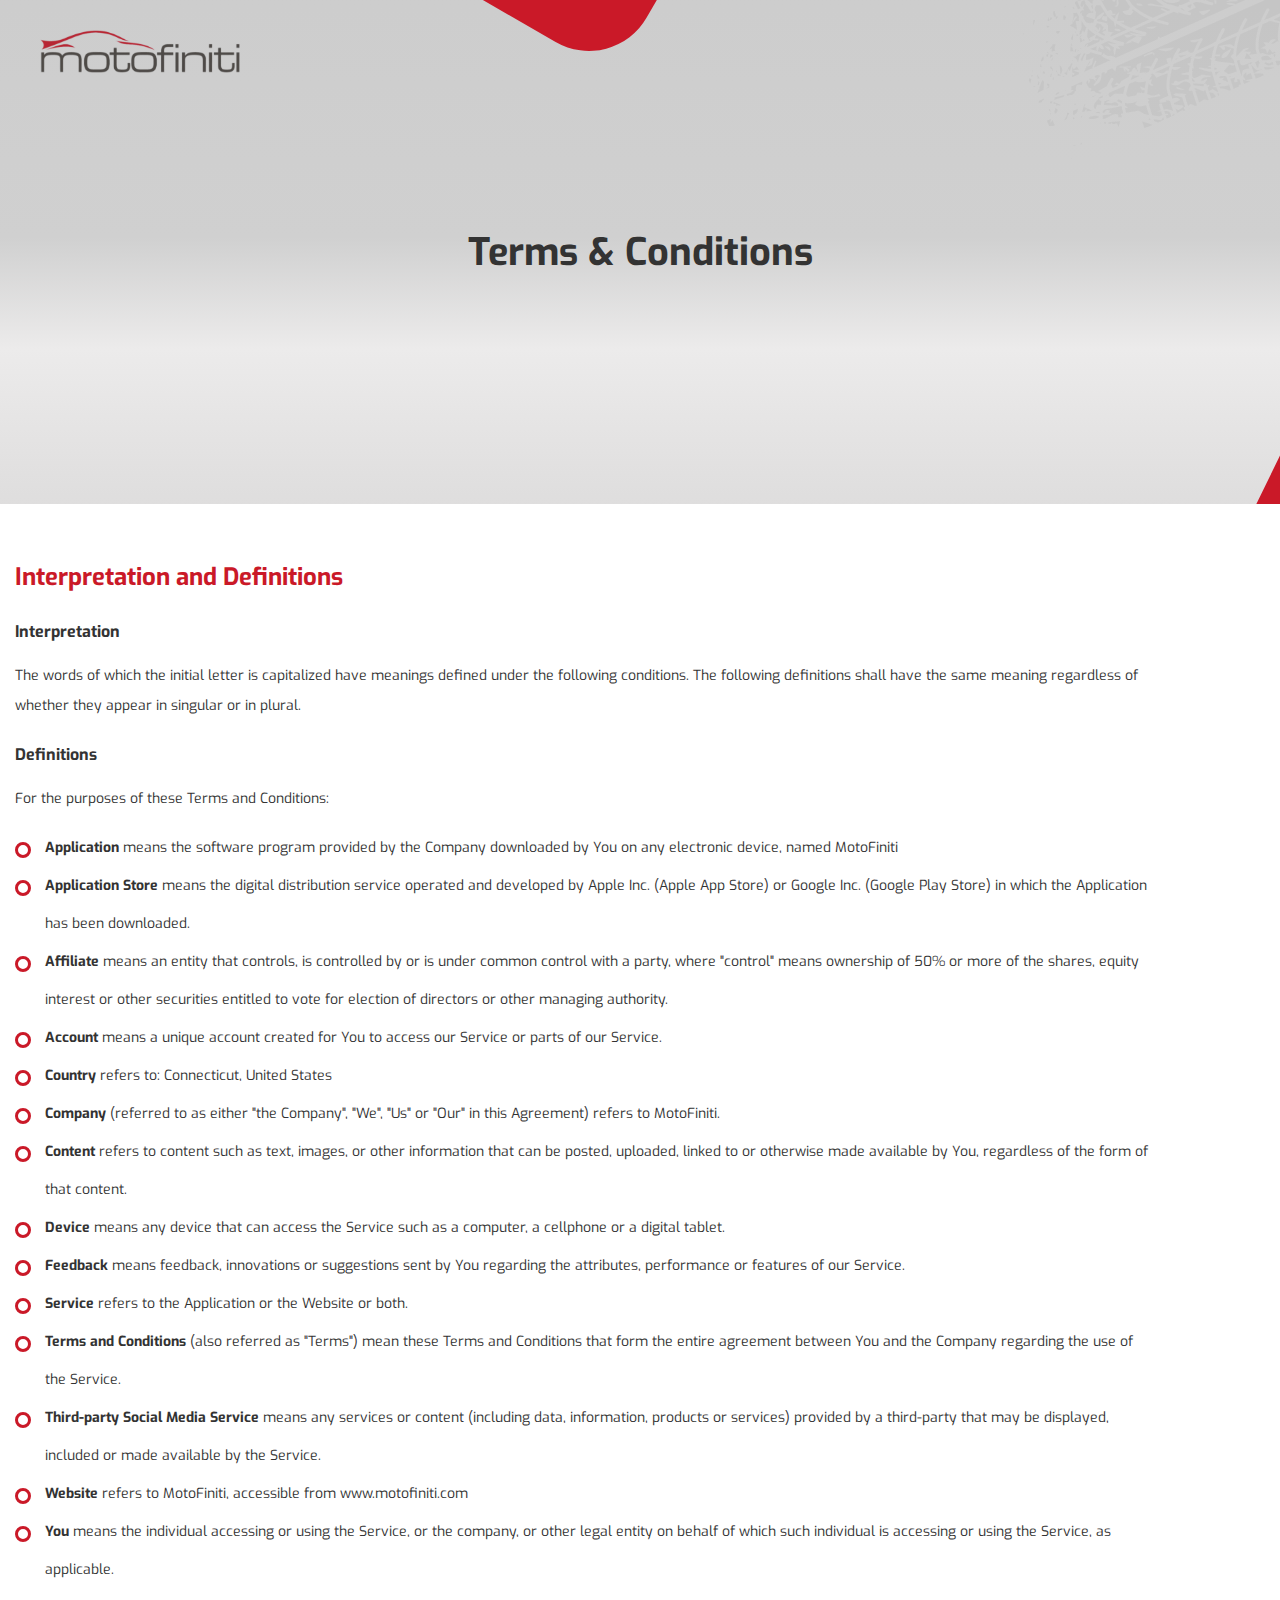
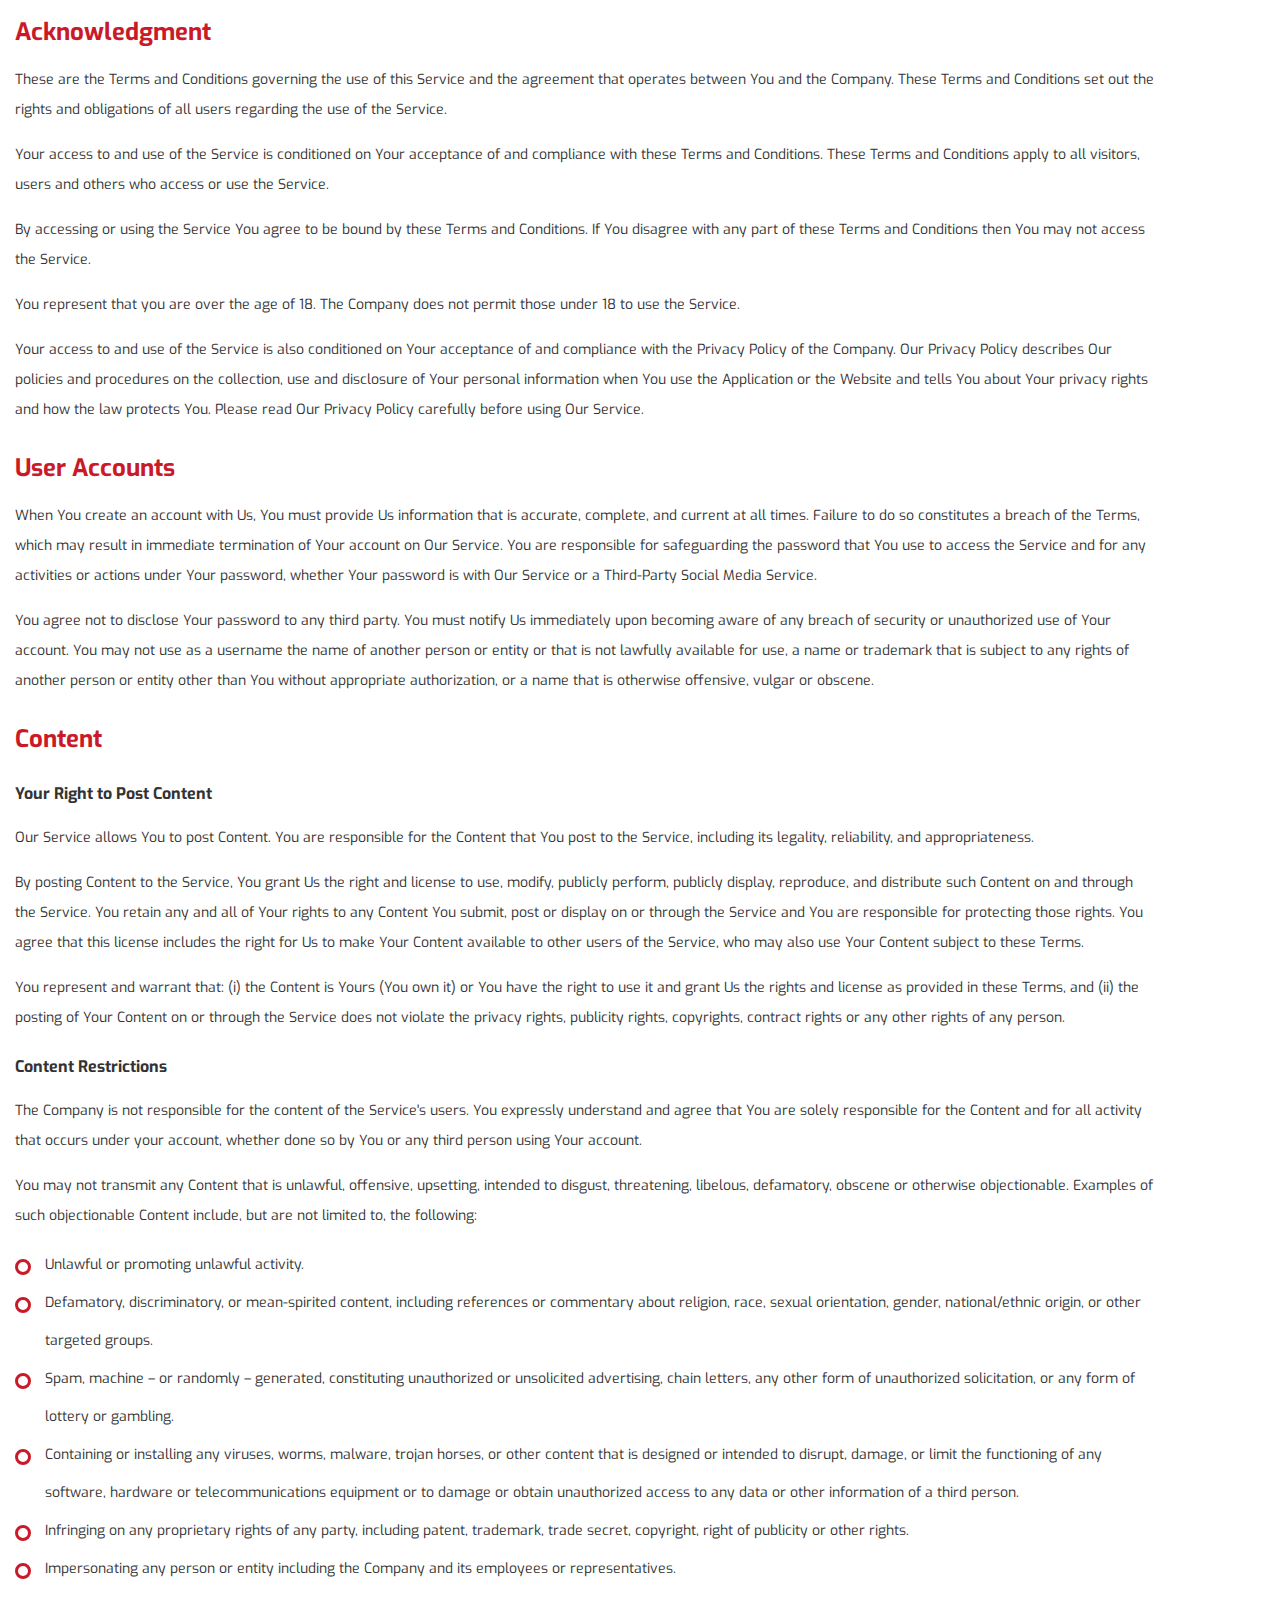
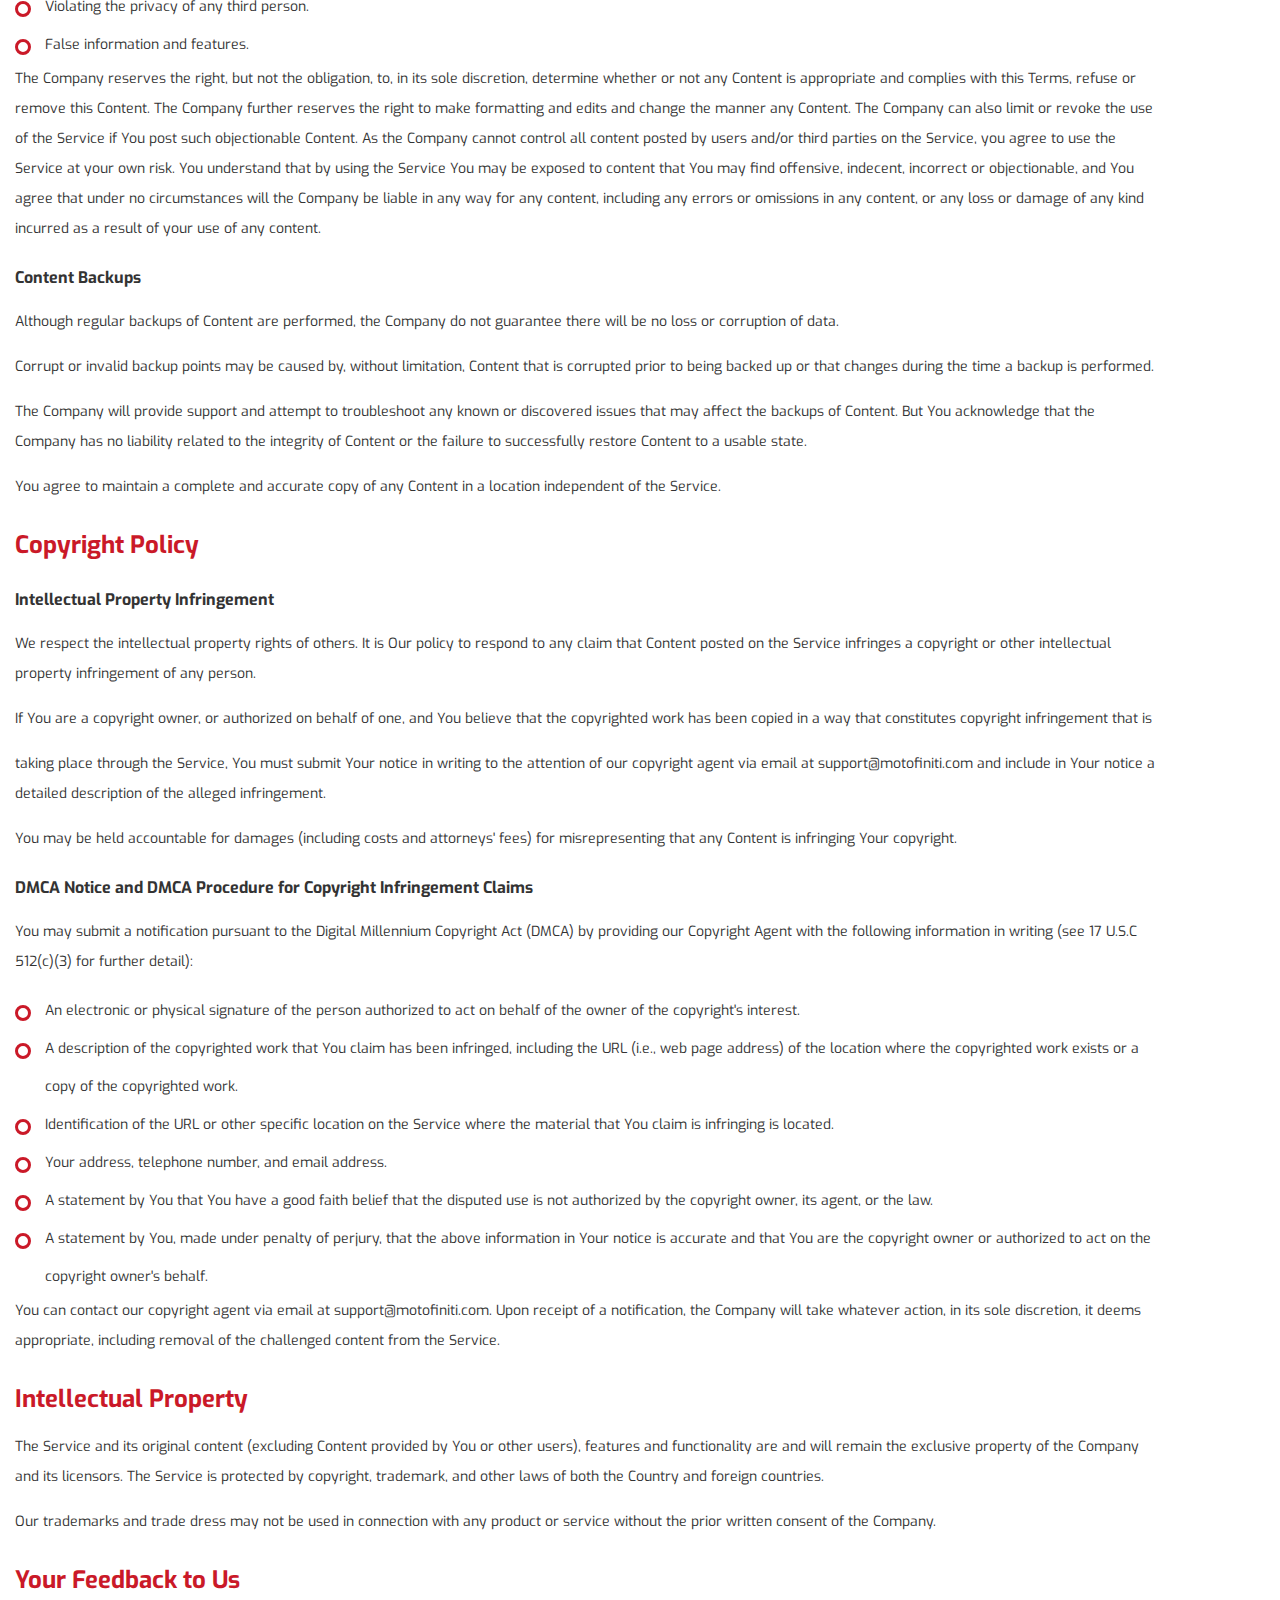
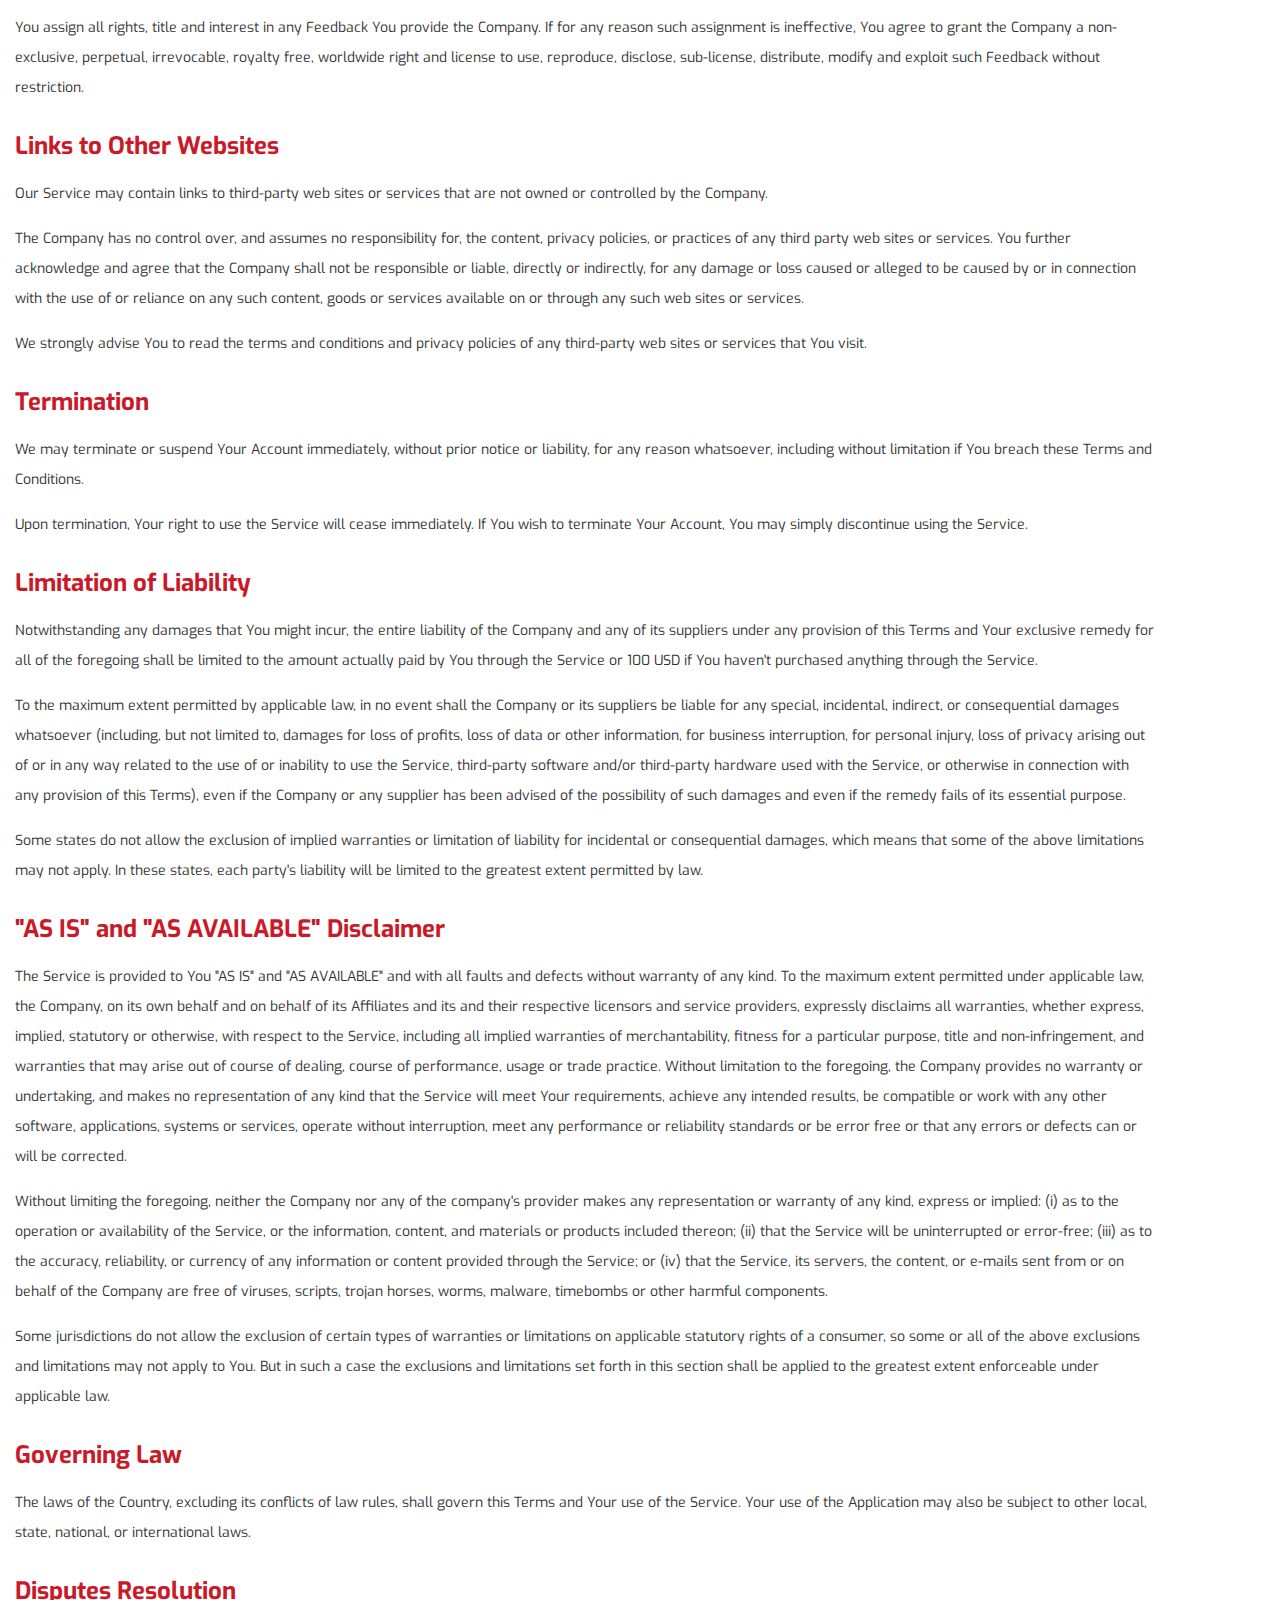
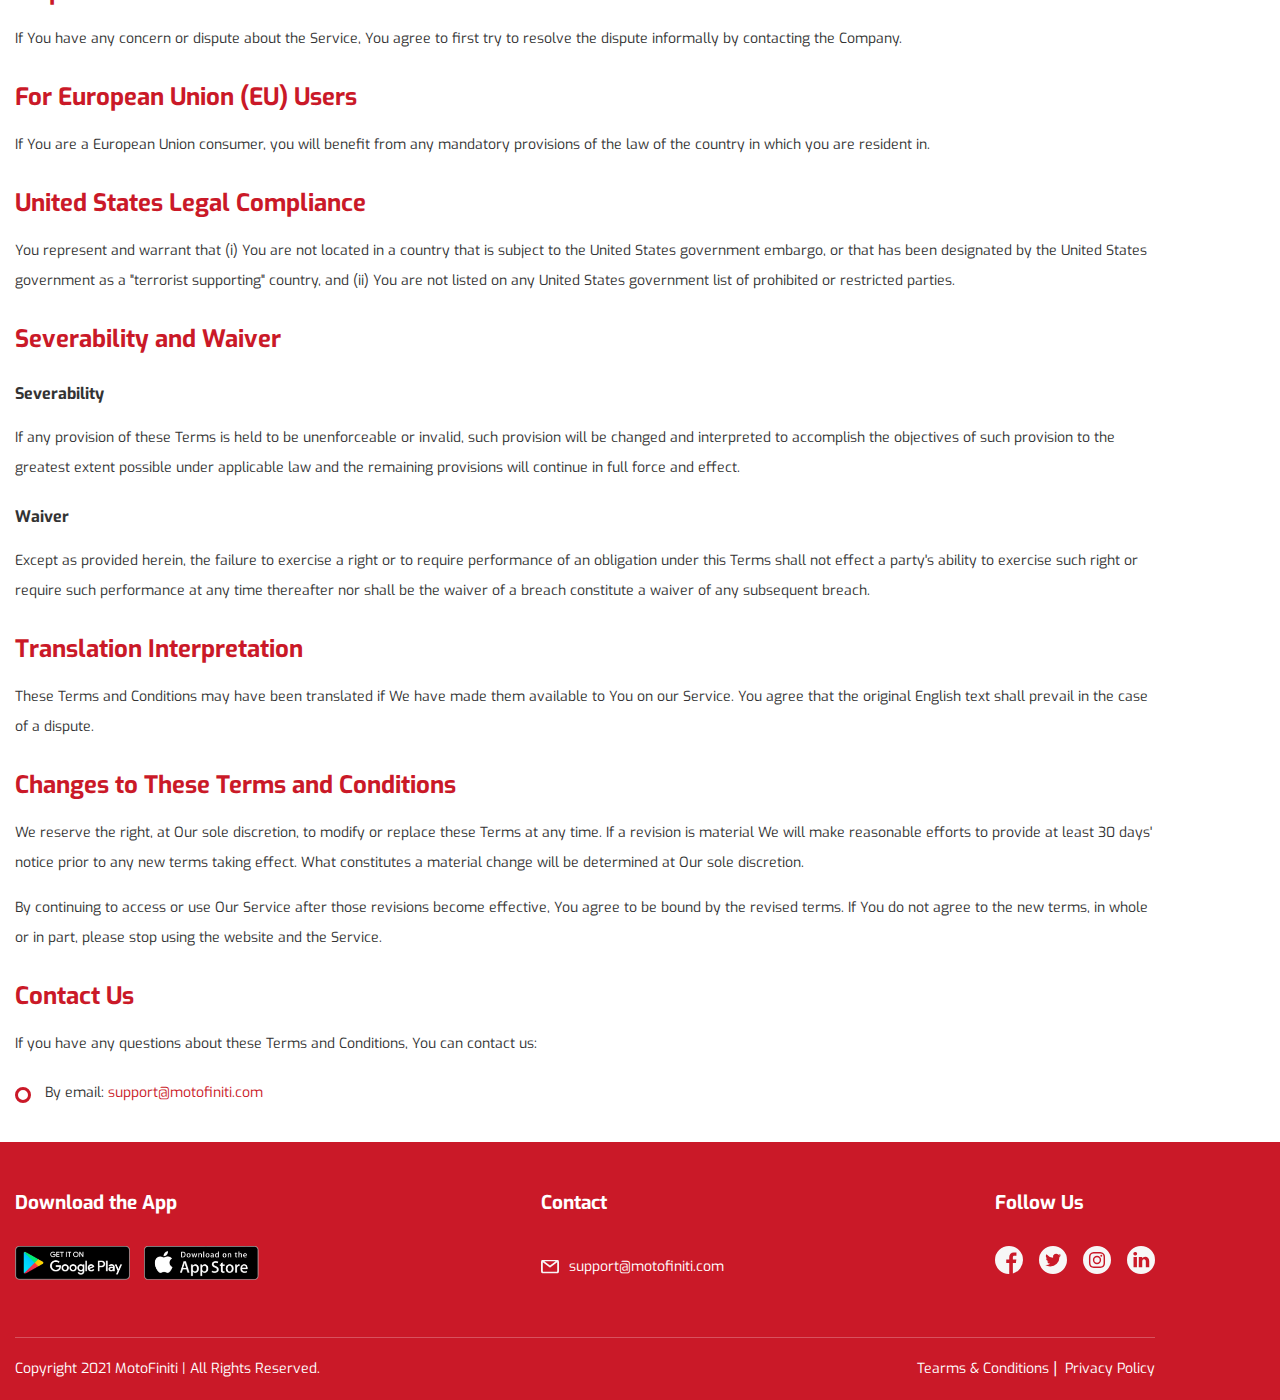
<file: TermsNCondition.html>
<!DOCTYPE html>
<html lang="en">
<head>
    <meta charset="UTF-8">
    <meta http-equiv="X-UA-Compatible" content="IE=edge">
    <meta name="viewport" content="width=device-width, initial-scale=1.0">
    <title>Terms & Condition - Motofiniti</title>
    <link href="https://cdn.jsdelivr.net/npm/bootstrap@5.0.2/dist/css/bootstrap.min.css" rel="stylesheet" integrity="sha384-EVSTQN3/azprG1Anm3QDgpJLIm9Nao0Yz1ztcQTwFspd3yD65VohhpuuCOmLASjC" crossorigin="anonymous">
    <link rel="stylesheet" href="./css/style.css">
</head>
<body>
    <section class="motofiniti_main">

        <div class="common_div">
            <div class="banner">
                <div>
                    <a href="./index.html"><img class="logo_img" src="./images/Logo.png" width="300px" alt=""></a>
                    <h1>Terms & Conditions</h1>
                </div>
            </div>
            <div class="tnc">
                <div class="container">
                    <h3 class="common_title">Interpretation and Definitions</h3>
                    <h5>Interpretation</h5>
                    <p>The words of which the initial letter is capitalized have meanings defined under the following conditions. The following definitions shall have the same meaning regardless of whether they appear in singular or in plural.</p>
                    <h5>Definitions</h5>
                    <p>For the purposes of these Terms and Conditions:</p>
                    <ul>
                        <li> <strong>Application</strong> means the software program provided by the Company downloaded by You on any electronic device, named MotoFiniti</li>
                        <li> <strong>Application Store</strong> means the digital distribution service operated and developed by Apple Inc. (Apple App Store) or Google Inc. (Google Play Store) in which the Application has been downloaded.</li>
                        <li> <strong>Affiliate </strong> means an entity that controls, is controlled by or is under common control with a party, where "control" means ownership of 50% or more of the shares, equity interest or other securities entitled to vote for election of directors or other managing authority.</li>
                        <li><strong>Account </strong> means a unique account created for You to access our Service or parts of our Service.</li>
                        <li><strong>Country</strong> refers to: Connecticut, United States</li>
                        <li><strong>Company</strong> (referred to as either "the Company", "We", "Us" or "Our" in this Agreement) refers to MotoFiniti.</li>
                        <li><strong>Content</strong> refers to content such as text, images, or other information that can be posted, uploaded, linked to or otherwise made available by You, regardless of the form of that content.</li>
                        <li><strong>Device</strong> means any device that can access the Service such as a computer, a cellphone or a digital tablet.</li>
                        <li><strong>Feedback</strong> means feedback, innovations or suggestions sent by You regarding the attributes, performance or features of our Service.</li>
                        <li><strong>Service</strong> refers to the Application or the Website or both.</li>
                        <li><strong>Terms and Conditions</strong> (also referred as "Terms") mean these Terms and Conditions that form the entire agreement between You and the Company regarding the use of the Service.</li>
                        <li><strong>Third-party Social Media Service</strong> means any services or content (including data, information, products or services) provided by a third-party that may be displayed, included or made available by the Service.</li>
                        <li><strong>Website</strong> refers to MotoFiniti, accessible from www.motofiniti.com</li>
                        <li><strong>You</strong> means the individual accessing or using the Service, or the company, or other legal entity on behalf of which such individual is accessing or using the Service, as applicable.</li>
                    </ul>
                    <h3 class="common_title">Acknowledgment</h3>
                    <p>These are the Terms and Conditions governing the use of this Service and the agreement that operates between You and the Company. These Terms and Conditions set out the rights and obligations of all users regarding the use of the Service.</p>
                    <p>Your access to and use of the Service is conditioned on Your acceptance of and compliance with these Terms and Conditions. These Terms and Conditions apply to all visitors, users and others who access or use the Service.</p>
                    <p>By accessing or using the Service You agree to be bound by these Terms and Conditions. If You disagree with any part of these Terms and Conditions then You may not access the Service.</p>
                    <p>You represent that you are over the age of 18. The Company does not permit those under 18 to use the Service.</p>
                    <p>Your access to and use of the Service is also conditioned on Your acceptance of and compliance with the Privacy Policy of the Company. Our Privacy Policy describes Our policies and procedures on the collection, use and disclosure of Your personal information when You use the Application or the Website and tells You about Your privacy rights and how the law protects You. Please read Our Privacy Policy carefully before using Our Service.</p>
                    <h3 class="common_title">User Accounts</h3>
                    <p>When You create an account with Us, You must provide Us information that is accurate, complete, and current at all times. Failure to do so constitutes a breach of the Terms, which may result in immediate termination of Your account on Our Service. You are responsible for safeguarding the password that You use to access the Service and for any activities or actions under Your password, whether Your password is with Our Service or a Third-Party Social Media Service.</p>
                    <p>You agree not to disclose Your password to any third party. You must notify Us immediately upon becoming aware of any breach of security or unauthorized use of Your account. You may not use as a username the name of another person or entity or that is not lawfully available for use, a name or trademark that is subject to any rights of another person or entity other than You without appropriate authorization, or a name that is otherwise offensive, vulgar or obscene.</p>
                    <h3 class="common_title">Content</h3>
                    <h5>Your Right to Post Content</h5>
                    <p>Our Service allows You to post Content. You are responsible for the Content that You post to the Service, including its legality, reliability, and appropriateness. </p>
                    <p>By posting Content to the Service, You grant Us the right and license to use, modify, publicly perform, publicly display, reproduce, and distribute such Content on and through the Service. You retain any and all of Your rights to any Content You submit, post or display on or through the Service and You are responsible for protecting those rights. You agree that this license includes the right for Us to make Your Content available to other users of the Service, who may also use Your Content subject to these Terms.</p>
                    <p>You represent and warrant that: (i) the Content is Yours (You own it) or You have the right to use it and grant Us the rights and license as provided in these Terms, and (ii) the posting of Your Content on or through the Service does not violate the privacy rights, publicity rights, copyrights, contract rights or any other rights of any person.</p>
                    <h5>Content Restrictions</h5>
                    <p>The Company is not responsible for the content of the Service's users. You expressly understand and agree that You are solely responsible for the Content and for all activity that occurs under your account, whether done so by You or any third person using Your account.</p>
                    <p>You may not transmit any Content that is unlawful, offensive, upsetting, intended to disgust, threatening, libelous, defamatory, obscene or otherwise objectionable. Examples of such objectionable Content include, but are not limited to, the following:</p>
                    <ul>
                        <li>Unlawful or promoting unlawful activity.</li>
                        <li>Defamatory, discriminatory, or mean-spirited content, including references or commentary about religion, race, sexual orientation, gender, national/ethnic origin, or other targeted groups.</li>
                        <li>Spam, machine – or randomly – generated, constituting unauthorized or unsolicited advertising, chain letters, any other form of unauthorized solicitation, or any form of lottery or gambling.</li>
                        <li>Containing or installing any viruses, worms, malware, trojan horses, or other content that is designed or intended to disrupt, damage, or limit the functioning of any software, hardware or telecommunications equipment or to damage or obtain unauthorized access to any data or other information of a third person.</li>
                        <li>Infringing on any proprietary rights of any party, including patent, trademark, trade secret, copyright, right of publicity or other rights.</li>
                        <li>Impersonating any person or entity including the Company and its employees or representatives.</li>
                        <li>Violating the privacy of any third person.</li>
                        <li>False information and features.</li>
                    </ul>
                    <p>The Company reserves the right, but not the obligation, to, in its sole discretion, determine whether or not any Content is appropriate and complies with this Terms, refuse or remove this Content. The Company further reserves the right to make formatting and edits and change the manner any Content. The Company can also limit or revoke the use of the Service if You post such objectionable Content. As the Company cannot control all content posted by users and/or third parties on the Service, you agree to use the Service at your own risk. You understand that by using the Service You may be exposed to content that You may find offensive, indecent, incorrect or objectionable, and You agree that under no circumstances will the Company be liable in any way for any content, including any errors or omissions in any content, or any loss or damage of any kind incurred as a result of your use of any content.</p>
                    <h5>Content Backups</h5>
                    <p>Although regular backups of Content are performed, the Company do not guarantee there will be no loss or corruption of data.</p>
                    <p>Corrupt or invalid backup points may be caused by, without limitation, Content that is corrupted prior to being backed up or that changes during the time a backup is performed.</p>
                    <p>The Company will provide support and attempt to troubleshoot any known or discovered issues that may affect the backups of Content. But You acknowledge that the Company has no liability related to the integrity of Content or the failure to successfully restore Content to a usable state.</p>
                    <p>You agree to maintain a complete and accurate copy of any Content in a location independent of the Service.</p>
                    <h3 class="common_title">Copyright Policy</h3>
                    <h5>Intellectual Property Infringement</h5>
                    <p>We respect the intellectual property rights of others. It is Our policy to respond to any claim that Content posted on the Service infringes a copyright or other intellectual property infringement of any person.</p>
                    <p>If You are a copyright owner, or authorized on behalf of one, and You believe that the copyrighted work has been copied in a way that constitutes copyright infringement that is </p>
                    <p>taking place through the Service, You must submit Your notice in writing to the attention of our copyright agent via email at support@motofiniti.com and include in Your notice a detailed description of the alleged infringement.</p>
                    <p>You may be held accountable for damages (including costs and attorneys' fees) for misrepresenting that any Content is infringing Your copyright.</p>
                    <h5>DMCA Notice and DMCA Procedure for Copyright Infringement Claims</h5>
                    <p>You may submit a notification pursuant to the Digital Millennium Copyright Act (DMCA) by providing our Copyright Agent with the following information in writing (see 17 U.S.C 512(c)(3) for further detail):</p>
                    <ul>
                        <li>An electronic or physical signature of the person authorized to act on behalf of the owner of the copyright's interest.</li>
                        <li>A description of the copyrighted work that You claim has been infringed, including the URL (i.e., web page address) of the location where the copyrighted work exists or a copy of the copyrighted work.</li>
                        <li>Identification of the URL or other specific location on the Service where the material that You claim is infringing is located.</li>
                        <li>Your address, telephone number, and email address.</li>
                        <li>A statement by You that You have a good faith belief that the disputed use is not authorized by the copyright owner, its agent, or the law.</li>
                        <li>A statement by You, made under penalty of perjury, that the above information in Your notice is accurate and that You are the copyright owner or authorized to act on the copyright owner's behalf.</li>
                    </ul>
                    <p>You can contact our copyright agent via email at support@motofiniti.com. Upon receipt of a notification, the Company will take whatever action, in its sole discretion, it deems appropriate, including removal of the challenged content from the Service.</p>
                    <h3 class="common_title">Intellectual Property</h3>
                    <p>The Service and its original content (excluding Content provided by You or other users), features and functionality are and will remain the exclusive property of the Company and its licensors. The Service is protected by copyright, trademark, and other laws of both the Country and foreign countries.</p>
                    <p>Our trademarks and trade dress may not be used in connection with any product or service without the prior written consent of the Company.</p>
                    <h3 class="common_title">Your Feedback to Us</h3>
                    <p>You assign all rights, title and interest in any Feedback You provide the Company. If for any reason such assignment is ineffective, You agree to grant the Company a non-exclusive, perpetual, irrevocable, royalty free, worldwide right and license to use, reproduce, disclose, sub-license, distribute, modify and exploit such Feedback without restriction.</p>
                    <h3 class="common_title">Links to Other Websites</h3>
                    <p>Our Service may contain links to third-party web sites or services that are not owned or controlled by the Company.</p>
                    <p>The Company has no control over, and assumes no responsibility for, the content, privacy policies, or practices of any third party web sites or services. You further acknowledge and agree that the Company shall not be responsible or liable, directly or indirectly, for any damage or loss caused or alleged to be caused by or in connection with the use of or reliance on any such content, goods or services available on or through any such web sites or services.</p>
                    <p>We strongly advise You to read the terms and conditions and privacy policies of any third-party web sites or services that You visit.</p>
                    <h3 class="common_title">Termination</h3>
                    <p>We may terminate or suspend Your Account immediately, without prior notice or liability, for any reason whatsoever, including without limitation if You breach these Terms and Conditions.</p>
                    <p>Upon termination, Your right to use the Service will cease immediately. If You wish to terminate Your Account, You may simply discontinue using the Service.</p>
                    <h3 class="common_title">Limitation of Liability</h3>
                    <p>Notwithstanding any damages that You might incur, the entire liability of the Company and any of its suppliers under any provision of this Terms and Your exclusive remedy for all of the foregoing shall be limited to the amount actually paid by You through the Service or 100 USD if You haven't purchased anything through the Service.</p>
                    <p>To the maximum extent permitted by applicable law, in no event shall the Company or its suppliers be liable for any special, incidental, indirect, or consequential damages whatsoever (including, but not limited to, damages for loss of profits, loss of data or other information, for business interruption, for personal injury, loss of privacy arising out of or in any way related to the use of or inability to use the Service, third-party software and/or third-party hardware used with the Service, or otherwise in connection with any provision of this Terms), even if the Company or any supplier has been advised of the possibility of such damages and even if the remedy fails of its essential purpose.</p>
                    <p>Some states do not allow the exclusion of implied warranties or limitation of liability for incidental or consequential damages, which means that some of the above limitations may not apply. In these states, each party's liability will be limited to the greatest extent permitted by law.</p>
                    <h3 class="common_title">"AS IS" and "AS AVAILABLE" Disclaimer</h3>
                    <p>The Service is provided to You "AS IS" and "AS AVAILABLE" and with all faults and defects without warranty of any kind. To the maximum extent permitted under applicable law, the Company, on its own behalf and on behalf of its Affiliates and its and their respective licensors and service providers, expressly disclaims all warranties, whether express, implied, statutory or otherwise, with respect to the Service, including all implied warranties of merchantability, fitness for a particular purpose, title and non-infringement, and warranties that may arise out of course of dealing, course of performance, usage or trade practice. Without limitation to the foregoing, the Company provides no warranty or undertaking, and makes no representation of any kind that the Service will meet Your requirements, achieve any intended results, be compatible or work with any other software, applications, systems or services, operate without interruption, meet any performance or reliability standards or be error free or that any errors or defects can or will be corrected.</p>
                    <p>Without limiting the foregoing, neither the Company nor any of the company's provider makes any representation or warranty of any kind, express or implied: (i) as to the operation or availability of the Service, or the information, content, and materials or products included thereon; (ii) that the Service will be uninterrupted or error-free; (iii) as to the accuracy, reliability, or currency of any information or content provided through the Service; or (iv) that the Service, its servers, the content, or e-mails sent from or on behalf of the Company are free of viruses, scripts, trojan horses, worms, malware, timebombs or other harmful components.</p>
                    <p>Some jurisdictions do not allow the exclusion of certain types of warranties or limitations on applicable statutory rights of a consumer, so some or all of the above exclusions and limitations may not apply to You. But in such a case the exclusions and limitations set forth in this section shall be applied to the greatest extent enforceable under applicable law.</p>
                    <h3 class="common_title">Governing Law</h3>
                    <p>The laws of the Country, excluding its conflicts of law rules, shall govern this Terms and Your use of the Service. Your use of the Application may also be subject to other local, state, national, or international laws.</p>
                    <h3 class="common_title">Disputes Resolution</h3>
                    <p>If You have any concern or dispute about the Service, You agree to first try to resolve the dispute informally by contacting the Company.</p>
                    <h3 class="common_title">For European Union (EU) Users</h3>
                    <p>If You are a European Union consumer, you will benefit from any mandatory provisions of the law of the country in which you are resident in.</p>
                    <h3 class="common_title">United States Legal Compliance</h3>
                    <p>You represent and warrant that (i) You are not located in a country that is subject to the United States government embargo, or that has been designated by the United States government as a "terrorist supporting" country, and (ii) You are not listed on any United States government list of prohibited or restricted parties.</p>
                    <h3 class="common_title">Severability and Waiver</h3>
                    <h5>Severability</h5>
                    <p>If any provision of these Terms is held to be unenforceable or invalid, such provision will be changed and interpreted to accomplish the objectives of such provision to the greatest extent possible under applicable law and the remaining provisions will continue in full force and effect.</p>
                    <h5>Waiver</h5>
                    <p>Except as provided herein, the failure to exercise a right or to require performance of an obligation under this Terms shall not effect a party's ability to exercise such right or require such performance at any time thereafter nor shall be the waiver of a breach constitute a waiver of any subsequent breach.</p>
                    <h3 class="common_title">Translation Interpretation</h3>
                    <p>These Terms and Conditions may have been translated if We have made them available to You on our Service. You agree that the original English text shall prevail in the case of a dispute.</p>
                    <h3 class="common_title">Changes to These Terms and Conditions</h3>
                    <p>We reserve the right, at Our sole discretion, to modify or replace these Terms at any time. If a revision is material We will make reasonable efforts to provide at least 30 days' notice prior to any new terms taking effect. What constitutes a material change will be determined at Our sole discretion.</p>
                    <p>By continuing to access or use Our Service after those revisions become effective, You agree to be bound by the revised terms. If You do not agree to the new terms, in whole or in part, please stop using the website and the Service.</p>
                    <h3 class="common_title">Contact Us</h3>
                    <p>If you have any questions about these Terms and Conditions, You can contact us:</p>
                    <ul>
                        <li>By email:<a href="mailto:support@motofiniti.com"> support@motofiniti.com</a></li>
                    </ul>
                </div>
            </div>
        </div>
        
        <footer>
            <div class="container">
                <div class="footer_wrapper">
                    <div class="download">
                        <h4 class="footer_heading">Download the App</h4>
                        <div class="action_btns">
                            <a href="javascript:void(0)"><img src="./images/Gplay.png" alt="Google Play Store"></a>
                            <a href="javascript:void(0)"><img src="./images/apple.png" alt="Apple App Store"></a>
                        </div>
                    </div>
                    <div class="contact">
                        <h4 class="footer_heading">Contact</h4>
                        <a href="mailto:support@motofiniti.com">support@motofiniti.com</a>
                    </div>
                    <div class="follow">
                        <h4 class="footer_heading">Follow Us</h4>
                        <a href="javascript:void(0)"><img src="./images/facebook.svg" alt=""></a>
                        <a href="javascript:void(0)"><img src="./images/twitter.svg" alt=""></a>
                        <a href="javascript:void(0)"><img src="./images/instagram.svg" alt=""></a>
                        <a href="javascript:void(0)"><img src="./images/linkedin.svg" alt=""></a>
                    </div>
                </div>
                <div class="copyright">
                    <p>Copyright 2021 MotoFiniti | All Rights Reserved.</p>
                    <div class="footer_links">
                        <a href="./TermsNCondition.html">Tearms & Conditions</a>
                        <a href="./PrivacyPolicy.html">Privacy Policy</a>
                    </div>
                </div>
            </div>
        </footer>

    </section>    

</body>
</html>
</file>
<file: css/style.css>
@import url("https://fonts.googleapis.com/css2?family=Exo:wght@100;200;300;400;500;600;700;800;900&display=swap");
* {
  margin: 0;
  padding: 0;
  -webkit-transition: 0.3s all ease-in-out;
  transition: 0.3s all ease-in-out;
}

body {
  font-family: 'Exo', sans-serif;
  font-size: 20px;
  font-weight: 400;
  line-height: 42px;
  background-color: #fff;
  color: #333333;
}

a {
  text-decoration: none;
}

a:hover {
  color: #CA1928;
}

ul, li {
  list-style: none;
  padding-left: 0;
  margin-left: 0;
}

.motofiniti_main .container {
  max-width: 1670px;
  padding: 0 15px;
}

.motofiniti_main .header h2 {
  font-size: 42px;
  font-weight: 500;
  position: relative;
  padding-bottom: 32px;
  margin-bottom: 55px;
}

.motofiniti_main .header h2::after {
  content: '';
  position: absolute;
  width: 100px;
  height: 3px;
  background: #58595B;
  left: 50%;
  -webkit-transform: translateX(-50%);
          transform: translateX(-50%);
  bottom: 0;
}

.motofiniti_main .header h2 span {
  font-weight: 700;
  color: #CA1928;
}

.motofiniti_main .header p {
  line-height: 36px;
}

.motofiniti_main .home_banner {
  background: url(../images/banner_bg.svg) no-repeat center;
  background-size: cover;
  padding: 250px 0 290px;
  position: relative;
}

.motofiniti_main .home_banner::after {
  content: '';
  position: absolute;
  width: 1100px;
  height: 980px;
  background: url(../images/banner_mobile.png) no-repeat bottom right;
  background-size: contain;
  right: 0;
  bottom: 0;
}

.motofiniti_main .home_banner .left_content {
  width: 600px;
}

.motofiniti_main .home_banner .logo {
  margin-bottom: 70px;
}

.motofiniti_main .home_banner .content {
  margin-bottom: 58px;
}

.motofiniti_main .home_banner .content h1 {
  font-size: 48px;
  font-weight: 700;
  margin-bottom: 28px;
  letter-spacing: -0.5px;
}

.motofiniti_main .home_banner .content p {
  padding-right: 20px;
  font-size: 24px;
  line-height: 48px;
}

.motofiniti_main .home_banner .action_btns a:not(:last-child) {
  margin-right: 30px;
}

.motofiniti_main .discover {
  padding: 100px 0 40px;
  background: url(../images/discover_left.png) no-repeat center left;
  background-color: #F7F7F7;
}

.motofiniti_main .discover .inner_wrapper {
  max-width: 940px;
  margin-left: auto;
  width: 100%;
}

.motofiniti_main .discover .header {
  text-align: center;
}

.motofiniti_main .discover .header p {
  max-width: 750px;
  margin: auto;
}

.motofiniti_main .discover .list_features {
  display: -webkit-box;
  display: -ms-flexbox;
  display: flex;
  -ms-flex-wrap: wrap;
      flex-wrap: wrap;
  margin-top: 55px;
}

.motofiniti_main .discover .list_features .list_one {
  width: calc(50% - 40px);
  margin-bottom: 45px;
  padding-left: 40px;
}

.motofiniti_main .discover .list_features .list_one:nth-child(2n) {
  margin-left: auto;
}

.motofiniti_main .discover .list_features .list_one h3 {
  position: relative;
  color: #CA1928;
  font-weight: 700;
  font-size: 24px;
  margin-bottom: 18px;
}

.motofiniti_main .discover .list_features .list_one h3::after {
  content: '';
  position: absolute;
  left: -34px;
  top: 50%;
  -webkit-transform: translateY(-50%);
          transform: translateY(-50%);
  width: 17px;
  height: 17px;
  border-radius: 50%;
  border: 3px solid #CA1928;
}

.motofiniti_main .discover .list_features .list_one p {
  font-size: 18px;
  line-height: 36px;
}

.motofiniti_main .explore {
  padding: 150px 0 0;
}

.motofiniti_main .explore.categories {
  padding-bottom: 150px;
}

.motofiniti_main .explore.categories .header p {
  max-width: 570px;
}

.motofiniti_main .explore.categories .col-lg-7 img {
  padding-right: 0px;
  padding-left: 30px;
}

.motofiniti_main .explore .header h2::after {
  left: 0;
  -webkit-transform: none;
          transform: none;
}

.motofiniti_main .explore .col-lg-7 img {
  padding-right: 30px;
}

.motofiniti_main .explore .listing {
  margin-top: 50px;
}

.motofiniti_main .explore .listing ul li {
  padding-left: 35px;
  position: relative;
}

.motofiniti_main .explore .listing ul li::after {
  content: '';
  position: absolute;
  left: 0px;
  top: 50%;
  -webkit-transform: translateY(-50%);
          transform: translateY(-50%);
  width: 17px;
  height: 17px;
  border-radius: 50%;
  border: 3px solid #CA1928;
}

.motofiniti_main .explore .listing ul li:not(:last-child) {
  margin-bottom: 20px;
}

.motofiniti_main .how_it_works {
  background: #F7F7F7;
  padding: 100px 0;
}

.motofiniti_main .how_it_works .header {
  text-align: center;
}

.motofiniti_main .how_it_works .header p {
  max-width: 1050px;
  margin-left: auto;
  margin-right: auto;
}

.motofiniti_main .how_it_works .content {
  margin-top: 70px;
}

.motofiniti_main .how_it_works .content .hit_one {
  text-align: center;
}

.motofiniti_main .how_it_works .content .hit_one .img {
  width: 200px;
  height: 180px;
  background: url(../images/Oval.png) no-repeat top center;
  background-size: cover;
  display: -webkit-box;
  display: -ms-flexbox;
  display: flex;
  -webkit-box-align: center;
      -ms-flex-align: center;
          align-items: center;
  -webkit-box-pack: center;
      -ms-flex-pack: center;
          justify-content: center;
  margin: auto;
}

.motofiniti_main .how_it_works .content .hit_one .img img {
  max-width: 40px;
  margin-top: -28px;
}

.motofiniti_main .how_it_works .content .hit_one h3 {
  font-size: 30px;
  font-weight: 700;
  color: #CA1928;
  margin-bottom: 20px;
}

.motofiniti_main .how_it_works .content .hit_one p {
  line-height: 36px;
  width: 270px;
  margin: auto;
}

.motofiniti_main footer {
  color: #fff;
  background: #CA1928;
}

.motofiniti_main footer .footer_wrapper {
  display: -webkit-box;
  display: -ms-flexbox;
  display: flex;
  -webkit-box-align: start;
      -ms-flex-align: start;
          align-items: flex-start;
  -webkit-box-pack: justify;
      -ms-flex-pack: justify;
          justify-content: space-between;
  padding: 60px 0;
}

.motofiniti_main footer .footer_heading {
  font-size: 30px;
  color: #fff;
  font-weight: 700;
  margin-bottom: 42px;
}

.motofiniti_main footer .download img {
  max-width: 150px;
  margin-right: 16px;
}

.motofiniti_main footer .follow a:not(:last-child) img {
  margin-right: 14px;
}

.motofiniti_main footer .follow a:hover img {
  -webkit-transform: scale(1.1);
          transform: scale(1.1);
}

.motofiniti_main footer .contact a {
  color: #fff;
  padding-left: 45px;
  position: relative;
  display: block;
}

.motofiniti_main footer .contact a:hover {
  text-decoration: underline;
}

.motofiniti_main footer .contact a::after {
  content: '';
  position: absolute;
  width: 35px;
  height: 25px;
  left: 0;
  top: 50%;
  -webkit-transform: translateY(-50%);
          transform: translateY(-50%);
  background: url(../images/Email.svg) no-repeat center left;
  background-size: 28px;
}

.motofiniti_main footer .copyright {
  padding: 22px 0;
  border-top: 1px solid rgba(255, 255, 255, 0.25);
  display: -webkit-box;
  display: -ms-flexbox;
  display: flex;
  -webkit-box-pack: justify;
      -ms-flex-pack: justify;
          justify-content: space-between;
  -webkit-box-align: center;
      -ms-flex-align: center;
          align-items: center;
}

.motofiniti_main footer .copyright p {
  color: #fff;
  font-size: 18px;
  margin-bottom: 0;
}

.motofiniti_main footer .copyright .footer_links a {
  color: #fff;
  font-size: 18px;
  margin-bottom: 0;
  position: relative;
  padding-left: 12px;
}

.motofiniti_main footer .copyright .footer_links a:hover {
  text-decoration: underline;
}

.motofiniti_main footer .copyright .footer_links a:not(:first-child)::after {
  content: '|';
  position: absolute;
  left: 0;
  top: 50%;
  -webkit-transform: translateY(-50%);
          transform: translateY(-50%);
  font-size: 18px;
}

.motofiniti_main .common_div .banner {
  background: url(../images/banner_bg.svg) no-repeat center -70px;
  background-size: cover;
  height: 56vh;
  display: -webkit-box;
  display: -ms-flexbox;
  display: flex;
  -webkit-box-align: center;
      -ms-flex-align: center;
          align-items: center;
  -webkit-box-pack: center;
      -ms-flex-pack: center;
          justify-content: center;
  position: relative;
}

.motofiniti_main .common_div .banner .logo_img {
  position: absolute;
  width: 200px;
  top: 30px;
  left: 40px;
}

.motofiniti_main .common_div .banner h1 {
  font-size: 40px;
  font-weight: 700;
  text-align: center;
}

.motofiniti_main .common_div .tnc {
  padding: 60px 0;
  font-size: 18px;
}

.motofiniti_main .common_div .tnc h5 {
  font-weight: 700;
  font-size: 20px;
  margin-top: 20px;
  margin-bottom: 15px;
}

.motofiniti_main .common_div .tnc h6 {
  font-weight: 700;
  font-size: 18px;
  border-bottom: 2px solid #CA1928;
  padding-bottom: 2px;
  display: table;
  margin: 20px 0 15px;
}

.motofiniti_main .common_div .tnc p {
  font-size: 18px;
  line-height: 32px;
  margin-bottom: 20px;
}

.motofiniti_main .common_div .tnc .common_title {
  color: #CA1928;
  font-weight: 700;
  font-size: 28px;
  margin-bottom: 16px;
  margin-top: 30px;
}

.motofiniti_main .common_div .tnc ul li {
  padding-left: 30px;
  position: relative;
  font-size: 18px;
}

.motofiniti_main .common_div .tnc ul li::after {
  content: '';
  position: absolute;
  width: auto;
  width: 12px;
  height: 12px;
  border-radius: 50%;
  border: 3px solid #CA1928;
  left: 0;
  top: 14px;
}

.motofiniti_main .common_div .tnc ul li ul li {
  padding-left: 25px;
}

.motofiniti_main .common_div .tnc ul li ul li::after {
  background: #CA1928;
}

.motofiniti_main .common_div .tnc ul li a {
  color: #CA1928;
}

.motofiniti_main .common_div .tnc ul li p {
  margin-bottom: 0;
}

@media (max-width: 1700px) {
  body {
    font-size: 18px;
  }
  .motofiniti_main .container {
    max-width: 1500px;
  }
  .motofiniti_main .home_banner .logo {
    margin-bottom: 60px;
  }
  .motofiniti_main .home_banner .logo img {
    width: 100%;
  }
  .motofiniti_main .home_banner .left_content {
    width: 500px;
  }
  .motofiniti_main .home_banner .content h1 {
    font-size: 40px;
    margin-bottom: 22px;
  }
  .motofiniti_main .home_banner .content p {
    font-size: 20px;
    line-height: 42px;
  }
  .motofiniti_main .home_banner .content {
    margin-bottom: 40px;
  }
  .motofiniti_main .home_banner .action_btns a:not(:last-child) {
    margin-right: 20px;
  }
  .motofiniti_main .home_banner .action_btns a img {
    max-width: 200px;
  }
  .motofiniti_main .home_banner::after {
    width: 970px;
    height: 840px;
  }
  .motofiniti_main .home_banner {
    padding: 215px 0 265px;
  }
  .motofiniti_main .header h2 {
    font-size: 38px;
    padding-bottom: 28px;
    margin-bottom: 42px;
  }
  .motofiniti_main .discover .inner_wrapper {
    max-width: 850px;
  }
  .motofiniti_main .discover {
    background-size: 46%;
  }
  .motofiniti_main .discover .list_features .list_one h3 {
    font-size: 22px;
  }
  .motofiniti_main .discover .list_features .list_one h3::after {
    width: 16px;
    height: 16px;
    left: -32px;
  }
  .motofiniti_main .discover .list_features {
    margin-top: 50px;
  }
  .motofiniti_main .discover .list_features .list_one {
    margin-bottom: 30px;
    width: calc(50% - 30px);
  }
  .motofiniti_main .discover {
    padding: 80px 0 30px;
  }
  .motofiniti_main .explore {
    padding-top: 120px;
  }
  .motofiniti_main .explore .listing {
    margin-top: 40px;
  }
  .motofiniti_main .explore.categories {
    padding-bottom: 120px;
  }
  .motofiniti_main .how_it_works {
    padding: 80px 0;
  }
  .motofiniti_main .how_it_works .content {
    margin-top: 60px;
  }
  .motofiniti_main .how_it_works .content .hit_one h3 {
    font-size: 26px;
    margin-bottom: 16px;
  }
  .motofiniti_main footer .footer_heading {
    font-size: 26px;
    margin-bottom: 38px;
  }
  .motofiniti_main footer .footer_wrapper {
    padding: 55px 0;
  }
  .motofiniti_main .explore .listing ul li:not(:last-child) {
    margin-bottom: 16px;
  }
  .motofiniti_main .how_it_works .content .hit_one .img img {
    max-width: 35px;
  }
}

@media (max-width: 1599px) {
  body {
    font-size: 16px;
  }
  .motofiniti_main .container {
    max-width: 1320px;
  }
  .motofiniti_main .home_banner .left_content {
    width: 450px;
  }
  .motofiniti_main .home_banner .logo {
    margin-bottom: 45px;
  }
  .motofiniti_main .home_banner .content h1 {
    font-size: 36px;
    margin-bottom: 18px;
  }
  .motofiniti_main .home_banner .content p {
    font-size: 18px;
    line-height: 38px;
  }
  .motofiniti_main .home_banner .content {
    margin-bottom: 32px;
  }
  .motofiniti_main .home_banner .action_btns a img {
    max-width: 170px;
  }
  .motofiniti_main .home_banner .action_btns a:not(:last-child) {
    margin-right: 15px;
  }
  .motofiniti_main .home_banner {
    padding: 170px 0 220px;
  }
  .motofiniti_main .home_banner::after {
    width: 820px;
    height: 720px;
  }
  .motofiniti_main .header h2 {
    font-size: 34px;
    padding-bottom: 24px;
    margin-bottom: 34px;
  }
  .motofiniti_main .header p {
    line-height: 32px;
  }
  .motofiniti_main .discover .list_features {
    margin-top: 40px;
  }
  .motofiniti_main .discover .list_features .list_one h3 {
    font-size: 20px;
    margin-bottom: 15px;
  }
  .motofiniti_main .discover .list_features .list_one h3::after {
    width: 14px;
    height: 14px;
    left: -28px;
  }
  .motofiniti_main .discover .inner_wrapper {
    max-width: 750px;
  }
  .motofiniti_main .discover .list_features .list_one {
    margin-bottom: 25px;
    width: calc(50% - 20px);
  }
  .motofiniti_main .discover .header p {
    max-width: 550px;
  }
  .motofiniti_main .discover {
    padding: 55px 0 20px;
  }
  .motofiniti_main .discover .list_features .list_one p {
    font-size: 16px;
    line-height: 32px;
  }
  .motofiniti_main .explore {
    padding-top: 80px;
  }
  .motofiniti_main .explore.categories {
    padding-bottom: 80px;
  }
  .motofiniti_main .explore .listing ul li::after {
    width: 14px;
    height: 14px;
  }
  .motofiniti_main .explore .listing ul li {
    padding-left: 30px;
    margin-bottom: 10px !important;
  }
  .motofiniti_main .explore .listing {
    margin-top: 25px;
  }
  .motofiniti_main .how_it_works {
    padding: 60px 0;
  }
  .motofiniti_main .how_it_works .content .hit_one .img {
    width: 175px;
    height: 145px;
    margin-bottom: 12px;
  }
  .motofiniti_main .how_it_works .content .hit_one .img img {
    max-width: 28px;
    margin-top: -14px;
  }
  .motofiniti_main .how_it_works .content .hit_one h3 {
    font-size: 22px;
    margin-bottom: 12px;
  }
  .motofiniti_main footer .footer_heading {
    font-size: 22px;
    margin-bottom: 32px;
  }
  .motofiniti_main footer .download img {
    max-width: 135px;
    margin-right: 12px;
  }
  .motofiniti_main footer .contact a {
    padding-left: 38px;
  }
  .motofiniti_main footer .contact a::after {
    width: 30px;
    height: 20px;
    background-size: 23px;
  }
  .motofiniti_main footer .follow a:not(:last-child) img {
    margin-right: 12px;
  }
  .motofiniti_main footer .follow a img {
    max-width: 35px;
  }
  .motofiniti_main footer .footer_wrapper {
    padding: 50px 0;
  }
  .motofiniti_main footer .copyright {
    padding: 16px 0;
  }
  .motofiniti_main footer .copyright p, .motofiniti_main footer .copyright .footer_links a {
    font-size: 16px;
    line-height: 30px;
  }
  .motofiniti_main .common_div .tnc .common_title {
    font-size: 24px;
  }
  .motofiniti_main .common_div .tnc p, .motofiniti_main .common_div .tnc ul li {
    font-size: 16px;
  }
  .motofiniti_main .common_div .tnc ul li::after {
    width: 11px;
    height: 11px;
    top: 15px;
  }
  .motofiniti_main .common_div .tnc h5 {
    font-size: 18px;
  }
  .motofiniti_main .common_div .tnc h6 {
    font-size: 16px;
  }
}

@media (max-width: 1365px) {
  body {
    font-size: 14px;
  }
  .motofiniti_main .container {
    max-width: 1140px;
  }
  .motofiniti_main .home_banner .left_content {
    width: 400px;
  }
  .motofiniti_main .home_banner .content h1 {
    font-size: 33px;
    margin-bottom: 14px;
  }
  .motofiniti_main .home_banner .logo {
    margin-bottom: 38px;
  }
  .motofiniti_main .home_banner .content p {
    font-size: 16px;
    line-height: 32px;
    padding-right: 0;
  }
  .motofiniti_main .home_banner .action_btns a img {
    max-width: 140px;
  }
  .motofiniti_main .home_banner .content {
    margin-bottom: 28px;
  }
  .motofiniti_main .home_banner::after {
    width: 720px;
    height: 620px;
  }
  .motofiniti_main .home_banner {
    padding: 165px 0 205px;
  }
  .motofiniti_main .header h2 {
    font-size: 30px;
    padding-bottom: 20px;
    margin-bottom: 26px;
  }
  .motofiniti_main .header p {
    line-height: 28px;
  }
  .motofiniti_main .discover .list_features .list_one h3 {
    font-size: 18px;
    margin-bottom: 12px;
  }
  .motofiniti_main .discover .list_features .list_one h3::after {
    width: 13px;
    height: 13px;
    left: -25px;
  }
  .motofiniti_main .discover .list_features .list_one p {
    font-size: 14px;
    line-height: 28px;
  }
  .motofiniti_main .discover .list_features .list_one {
    margin-bottom: 18px;
    width: calc(50% - 15px);
  }
  .motofiniti_main .discover .inner_wrapper {
    max-width: 650px;
  }
  .motofiniti_main .discover .list_features {
    margin-top: 30px;
  }
  .motofiniti_main .discover {
    padding: 45px 0 15px;
  }
  .motofiniti_main .explore {
    padding-top: 62px;
  }
  .motofiniti_main .explore.categories {
    padding-bottom: 55px;
  }
  .motofiniti_main .explore .listing {
    margin-top: 18px;
  }
  .motofiniti_main .explore .listing ul li::after {
    width: 12px;
    height: 12px;
  }
  .motofiniti_main .explore .listing ul li {
    padding-left: 27px;
    margin-bottom: 13px !important;
    line-height: 30px;
  }
  .motofiniti_main .how_it_works {
    padding: 45px 0;
  }
  .motofiniti_main .how_it_works .header p {
    max-width: 800px;
  }
  .motofiniti_main .how_it_works .content .hit_one .img {
    width: 170px;
    height: 130px;
    background-size: 90%;
  }
  .motofiniti_main .how_it_works .content .hit_one .img img {
    max-width: 24px;
    margin-top: -12px;
  }
  .motofiniti_main .how_it_works .content {
    margin-top: 40px;
  }
  .motofiniti_main footer .footer_wrapper {
    padding: 40px 0;
  }
  .motofiniti_main footer .footer_heading {
    font-size: 19px;
    margin-bottom: 22px;
  }
  .motofiniti_main footer .download img {
    max-width: 115px;
    margin-right: 10px;
  }
  .motofiniti_main footer .contact a::after {
    width: 25px;
    height: 15px;
    background-size: 18px;
  }
  .motofiniti_main footer .contact a {
    padding-left: 28px;
  }
  .motofiniti_main footer .follow a img {
    max-width: 28px;
  }
  .motofiniti_main footer .copyright {
    padding: 10px 0;
  }
  .motofiniti_main footer .copyright p, .motofiniti_main footer .copyright .footer_links a {
    font-size: 14px;
    line-height: 28px;
  }
  .motofiniti_main .common_div .tnc .common_title {
    font-size: 20px;
  }
  .motofiniti_main .common_div .tnc p, .motofiniti_main .common_div .tnc ul li {
    font-size: 14px;
  }
  .motofiniti_main .common_div .tnc ul li::after {
    width: 10px;
    height: 10px;
    top: 13px;
  }
  .motofiniti_main .common_div .tnc .common_title {
    font-size: 24px;
    margin-bottom: 12px;
    margin-top: 22px;
  }
  .motofiniti_main .common_div .tnc p {
    margin-bottom: 15px;
    line-height: 30px;
  }
  .motofiniti_main .common_div .tnc ul li {
    line-height: 38px;
  }
  .motofiniti_main .common_div .banner h1 {
    font-size: 38px;
  }
  .motofiniti_main .common_div .tnc {
    padding: 30px 0;
  }
  .motofiniti_main .common_div .tnc h5 {
    font-size: 16px;
    line-height: 28px;
  }
  .motofiniti_main .common_div .tnc h6 {
    font-size: 14px;
  }
}

@media (max-width: 1199px) {
  .motofiniti_main .container {
    max-width: 960px;
  }
  .motofiniti_main .home_banner .left_content {
    width: 350px;
  }
  .motofiniti_main .home_banner .content h1 {
    font-size: 29px;
    margin-bottom: 12px;
  }
  .motofiniti_main .home_banner .logo {
    margin-bottom: 32px;
  }
  .motofiniti_main .home_banner .content p {
    font-size: 14px;
    line-height: 28px;
  }
  .motofiniti_main .home_banner .content {
    margin-bottom: 22px;
  }
  .motofiniti_main .home_banner .action_btns a img {
    max-width: 125px;
  }
  .motofiniti_main .home_banner::after {
    width: 600px;
    height: 542px;
  }
  .motofiniti_main .discover .inner_wrapper {
    max-width: 550px;
  }
  .motofiniti_main .discover .list_features .list_one h3 {
    font-size: 16px;
    margin-bottom: 10px;
  }
  .motofiniti_main .discover .list_features .list_one {
    width: calc(50% - 10px);
    margin-bottom: 10px;
  }
  .motofiniti_main .header h2 {
    font-size: 26px;
    padding-bottom: 18px;
    margin-bottom: 22px;
  }
  .motofiniti_main .explore .listing ul li::after {
    top: 9px;
    -webkit-transform: none;
            transform: none;
    width: 11px;
    height: 11px;
  }
  .motofiniti_main .explore .listing ul li {
    margin-bottom: 10px !important;
  }
  .motofiniti_main .common_div .banner {
    height: 60vh;
    background-position: center;
    background-size: cover;
  }
  .motofiniti_main .common_div .tnc {
    padding: 40px 0;
    font-size: 14px;
  }
  .motofiniti_main .common_div .tnc .common_title {
    font-size: 20px;
  }
  .motofiniti_main .common_div .banner h1 {
    font-size: 32px;
  }
}

@media (max-width: 1025px) {
  .motofiniti_main .common_div .banner .logo_img {
    position: unset;
    margin-bottom: 14px;
  }
  .motofiniti_main .common_div .banner div {
    text-align: center;
  }
}

@media (max-width: 991px) {
  .motofiniti_main .container {
    max-width: 740px;
  }
  .motofiniti_main .home_banner .left_content {
    width: 300px;
  }
  .motofiniti_main .home_banner .content h1 {
    font-size: 25px;
  }
  .motofiniti_main .home_banner .action_btns a img {
    max-width: 110px;
  }
  .motofiniti_main .home_banner .content {
    margin-bottom: 18px;
  }
  .motofiniti_main .home_banner::after {
    width: 420px;
    height: 370px;
  }
  .motofiniti_main .home_banner {
    padding: 120px 0 140px;
  }
  .motofiniti_main .discover .inner_wrapper {
    max-width: 400px;
  }
  .motofiniti_main .discover .list_features {
    margin-top: 410px;
  }
  .motofiniti_main .discover {
    background-position-y: 180px;
    background-position-x: center;
    background-size: 350px;
  }
  .motofiniti_main .discover .inner_wrapper {
    max-width: 100%;
  }
  .motofiniti_main .explore {
    padding-top: 40px;
  }
  .motofiniti_main .explore .explore_content {
    margin-top: 45px;
  }
  .motofiniti_main .explore.categories .row {
    -webkit-box-orient: vertical;
    -webkit-box-direction: reverse;
        -ms-flex-direction: column-reverse;
            flex-direction: column-reverse;
  }
  .motofiniti_main .explore.categories .explore_content {
    margin-top: 25px;
  }
  .motofiniti_main .explore.categories {
    padding-top: 35px;
  }
  .motofiniti_main .how_it_works {
    padding: 35px 0;
  }
  .motofiniti_main .how_it_works .content .hit_one {
    margin-bottom: 30px;
  }
  .motofiniti_main .discover .list_features .list_one {
    padding-left: 30px;
  }
  .motofiniti_main .discover .list_features .list_one h3::after {
    left: -26px;
    width: 12px;
    height: 12px;
  }
}

@media (max-width: 767px) {
  .motofiniti_main .container {
    padding: 0 12px;
  }
  .motofiniti_main .home_banner {
    padding: 160px 0 300px;
  }
  .motofiniti_main .home_banner .left_content {
    width: 100%;
    text-align: center;
  }
  .motofiniti_main .home_banner .logo img {
    max-width: 300px;
  }
  .motofiniti_main .home_banner::after {
    width: 300px;
    height: 270px;
    left: 50%;
    right: auto;
    -webkit-transform: translateX(-50%);
            transform: translateX(-50%);
  }
  .motofiniti_main .discover {
    padding: 35px 0 10px;
  }
  .motofiniti_main .header h2 {
    font-size: 22px;
    padding-bottom: 16px;
    margin-bottom: 20px;
  }
  .motofiniti_main .discover {
    background-position-y: 162px;
  }
  .motofiniti_main .explore .col-lg-7 img {
    padding-right: 0 !important;
    padding-left: 0 !important;
  }
  .motofiniti_main .explore .listing ul li::after {
    top: 8px;
  }
  .motofiniti_main .explore .listing ul li {
    padding-left: 26px;
  }
  .motofiniti_main .explore.categories {
    padding-bottom: 20px;
  }
  .motofiniti_main .explore .explore_content {
    margin-top: 30px;
  }
  .motofiniti_main footer .footer_wrapper {
    display: block;
    text-align: center;
  }
  .motofiniti_main footer .contact {
    margin: 40px 0;
  }
  .motofiniti_main footer .footer_heading {
    font-size: 18px;
    margin-bottom: 10px;
  }
  .motofiniti_main footer .contact a {
    display: table;
    margin: auto;
    line-height: initial;
  }
  .motofiniti_main footer .copyright {
    display: block;
    text-align: center;
  }
  .motofiniti_main .header h2::after {
    height: 2px;
  }
  .motofiniti_main .common_div .banner h1 {
    font-size: 26px;
  }
  .motofiniti_main .common_div .banner {
    height: 65vh;
  }
  .motofiniti_main .common_div .tnc {
    padding: 20px 0;
  }
  .motofiniti_main .common_div .tnc ul li {
    padding-left: 24px;
    line-height: 32px;
  }
  .motofiniti_main .common_div .tnc ul li::after {
    top: 11px;
  }
  .motofiniti_main .common_div .banner .logo_img {
    max-width: 160px;
  }
}

@media (max-width: 575px) {
  .motofiniti_main .header h2 {
    font-size: 20px;
  }
  .motofiniti_main .discover .header p {
    max-width: 380px;
  }
  .motofiniti_main .discover {
    background-position-y: 195px;
  }
  .motofiniti_main .discover .list_features .list_one {
    width: 100%;
    margin-bottom: 5px;
  }
  .motofiniti_main .discover .list_features .list_one h3 {
    font-size: 15px;
    margin-bottom: 8px;
  }
  .motofiniti_main .header h2::after {
    width: 60px;
  }
  .motofiniti_main .how_it_works .content .hit_one h3 {
    font-size: 18px;
    margin-bottom: 8px;
  }
  .motofiniti_main .how_it_works {
    padding: 35px 0 10px;
  }
  .motofiniti_main .home_banner .logo img {
    max-width: 280px;
  }
  .motofiniti_main .discover .list_features .list_one {
    padding-left: 22px;
  }
  .motofiniti_main .discover .list_features .list_one h3::after {
    left: -24px;
    width: 11px;
    height: 11px;
  }
  .motofiniti_main .explore .listing ul li {
    margin-bottom: 8px !important;
  }
  .motofiniti_main footer .copyright p, .motofiniti_main footer .copyright .footer_links a {
    font-size: 12px;
  }
  .motofiniti_main footer .copyright .footer_links a:not(:first-child)::after {
    left: 1px;
  }
  .motofiniti_main .how_it_works .content .hit_one .img img {
    margin-top: -15px;
  }
}

@media (max-width: 360px) {
  .motofiniti_main .common_div .tnc h6 {
    font-size: 13px;
  }
}

@media (max-width: 340px) {
  .motofiniti_main .home_banner .logo img {
    max-width: 260px;
  }
  .motofiniti_main .home_banner .content h1 {
    font-size: 22px;
  }
}
/*# sourceMappingURL=style.css.map */
</file>
